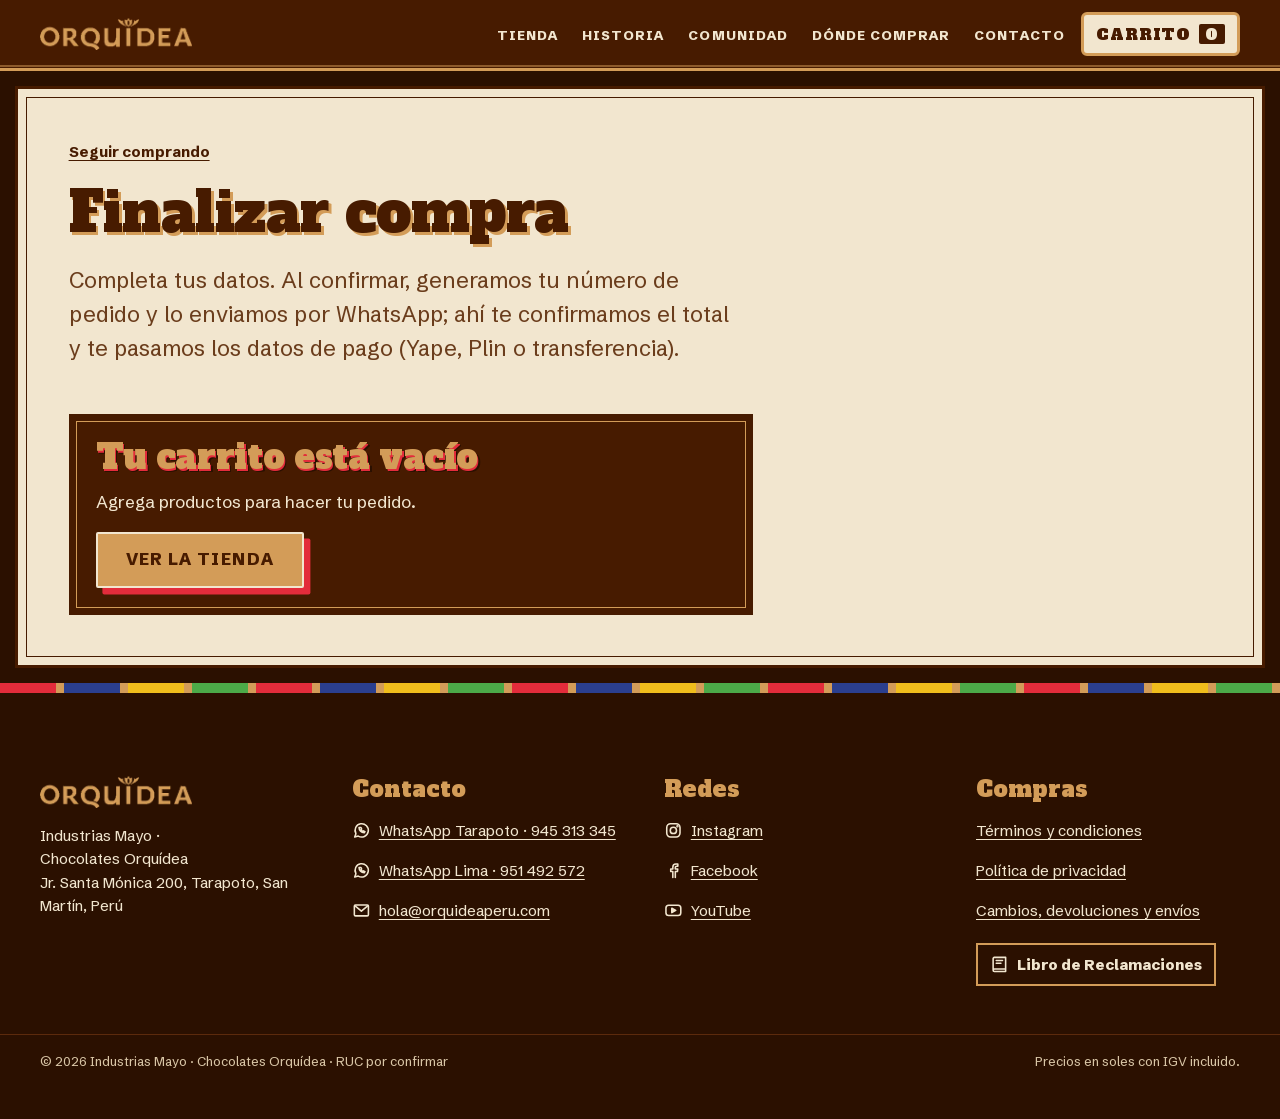
<file: checkout.html>
<!doctype html>
<html lang="es-PE">
<head>
<meta charset="utf-8">
<meta name="viewport" content="width=device-width, initial-scale=1">
<title>Finalizar compra · Chocolate Orquídea</title>
<meta name="description" content="Completa tus datos de entrega y envía tu pedido por WhatsApp.">
<link rel="canonical" href="https://orquideaperu.com/checkout.html">
<meta name="theme-color" content="#471b00">
<meta property="og:type" content="website">
<meta property="og:locale" content="es_PE">
<meta property="og:site_name" content="Chocolate Orquídea">
<meta property="og:title" content="Finalizar compra · Chocolate Orquídea">
<meta property="og:description" content="Completa tus datos de entrega y envía tu pedido por WhatsApp.">
<meta property="og:url" content="https://eduardolc21.github.io/orquidea-web/checkout.html">
<meta property="og:image" content="https://eduardolc21.github.io/orquidea-web/assets/img/og-orquidea.jpg">
<meta name="twitter:card" content="summary_large_image">
<link rel="icon" href="assets/img/favicon-32.png" sizes="32x32" type="image/png">
<link rel="icon" href="assets/brand/logo/orquidea-isotipo.svg" type="image/svg+xml">
<link rel="apple-touch-icon" href="assets/img/apple-touch-icon.png">
<link rel="preload" href="assets/fonts/alfa-slab-one-latin.woff2" as="font" type="font/woff2" crossorigin>
<link rel="preload" href="assets/fonts/schibsted-grotesk-latin-var.woff2" as="font" type="font/woff2" crossorigin>
<link rel="stylesheet" href="css/tokens.css">
<link rel="stylesheet" href="css/base.css">
<link rel="stylesheet" href="css/components.css">
<link rel="stylesheet" href="css/sections.css">
<meta name="robots" content="noindex">
<script type="module" src="js/checkout.js"></script>
<script type="module" src="js/main.js"></script>
</head>
<body>
<a class="orq-skip" href="#contenido">Saltar al contenido</a>
<header class="orq-header">
  <div class="orq-header__inner">
    <a class="orq-header__brand" href="index.html" aria-label="Chocolate Orquídea, inicio"><img class="orq-logo" src="assets/img/logo-orquidea-oro-320.webp" srcset="assets/img/logo-orquidea-oro-320.webp 320w, assets/img/logo-orquidea-oro-640.webp 640w" sizes="9.5rem" width="320" height="67" alt=""></a>
    <nav class="orq-nav" id="orq-nav" data-orq-nav aria-label="Principal">
      <ul class="orq-nav__list" role="list"><li><a class="orq-nav__link" href="index.html#tienda">Tienda</a></li><li><a class="orq-nav__link" href="index.html#historia">Historia</a></li><li><a class="orq-nav__link" href="index.html#comunidad">Comunidad</a></li><li><a class="orq-nav__link" href="index.html#donde-comprar">Dónde comprar</a></li><li><a class="orq-nav__link" href="index.html#contacto">Contacto</a></li></ul>
    </nav>
    <button class="orq-btn orq-btn--ghost orq-btn--icon orq-nav__toggle" type="button" data-orq-nav-toggle aria-expanded="false" aria-controls="orq-nav" aria-label="Menú"><svg class="orq-icon" aria-hidden="true" focusable="false"><use href="assets/icons.svg#i-menu"></use></svg></button>
    <button class="orq-plate" type="button" data-orq-cart-open data-orq-cart-plate aria-label="Carrito vacío" aria-haspopup="dialog">
      <span class="orq-plate__label" aria-hidden="true">Carrito</span><span class="orq-plate__count orq-num" data-orq-cart-count aria-hidden="true">0</span>
    </button>
  </div>
</header>
<main class="orq-main orq-wrap" id="contenido">
  <div class="orq-board orq-board--light orq-page">
    <nav class="orq-crumbs" aria-label="Ruta"><a href="index.html#tienda">Seguir comprando</a></nav>
    <h1 class="orq-letter orq-title">Finalizar compra</h1>
    <p class="orq-lead" style="margin-bottom:var(--orq-space-lg)">Completa tus datos. Al confirmar, generamos tu número de pedido y lo enviamos por WhatsApp; ahí te confirmamos el total y te pasamos los datos de pago (Yape, Plin o transferencia).</p>
    <div class="orq-checkout">
      <form class="orq-form" data-orq-checkout-form novalidate hidden>
        <div class="orq-notice orq-notice--error" data-orq-errors role="alert" tabindex="-1" hidden></div>
        <fieldset class="orq-fieldset">
          <legend class="orq-letter">Tus datos</legend>
          <div class="orq-form__grid">
            <div class="orq-field "><label class="orq-field__label" for="co-name">Nombre y apellido</label><input class="orq-field__input" id="co-name" name="name" autocomplete="name" required aria-describedby="co-name-error"><p class="orq-field__error" id="co-name-error"></p></div>
            <div class="orq-field "><label class="orq-field__label" for="co-phone">Celular</label><input class="orq-field__input" id="co-phone" name="phone" type="tel" inputmode="tel" autocomplete="tel" required placeholder="9XX XXX XXX" aria-describedby="co-phone-error"><p class="orq-field__error" id="co-phone-error"></p></div>
            <div class="orq-field "><label class="orq-field__label" for="co-email">Correo</label><input class="orq-field__input" id="co-email" name="email" type="email" autocomplete="email" required aria-describedby="co-email-error"><p class="orq-field__error" id="co-email-error"></p></div>
          </div>
          <div class="orq-field">
            <span class="orq-field__label" id="co-doc-label">Comprobante</span>
            <div class="orq-segmented" role="radiogroup" aria-labelledby="co-doc-label">
              <label><input type="radio" name="docType" value="boleta" checked><span>Boleta</span></label>
              <label><input type="radio" name="docType" value="factura"><span>Factura</span></label>
            </div>
          </div>
          <div class="orq-form__grid">
            <div class="orq-field "><label class="orq-field__label" for="co-docNumber">DNI</label><input class="orq-field__input" id="co-docNumber" name="docNumber" inputmode="numeric" autocomplete="off" required maxlength="8" aria-describedby="co-docNumber-error"><p class="orq-field__error" id="co-docNumber-error"></p></div>
            <div data-orq-company hidden><div class="orq-field "><label class="orq-field__label" for="co-company">Razón social</label><input class="orq-field__input" id="co-company" name="company" autocomplete="organization" aria-describedby="co-company-error"><p class="orq-field__error" id="co-company-error"></p></div></div>
          </div>
        </fieldset>
        <fieldset class="orq-fieldset">
          <legend class="orq-letter">Entrega</legend>
          <div class="orq-field "><label class="orq-field__label" for="co-address">Dirección</label><input class="orq-field__input" id="co-address" name="address" autocomplete="street-address" required aria-describedby="co-address-error co-address-hint"><p class="orq-field__hint" id="co-address-hint">Calle, número, departamento y una referencia.</p><p class="orq-field__error" id="co-address-error"></p></div>
          <div class="orq-form__grid">
            <div class="orq-field "><label class="orq-field__label" for="co-district">Distrito y ciudad</label><input class="orq-field__input" id="co-district" name="district" autocomplete="address-level2" required placeholder="Ej.: Morales, Tarapoto" aria-describedby="co-district-error"><p class="orq-field__error" id="co-district-error"></p></div>
            <div class="orq-field"><label class="orq-field__label" for="co-zone">Zona de envío</label>
              <select class="orq-field__input" id="co-zone" name="zone" required aria-describedby="co-zone-error"><option value="">Elige tu zona</option></select>
              <p class="orq-field__error" id="co-zone-error"></p></div>
          </div>
          <div class="orq-field" id="co-rate" tabindex="-1">
            <span class="orq-field__label">Forma de envío</span>
            <div class="orq-rates" data-orq-rates><p class="orq-field__hint">Elige primero tu zona.</p></div>
            <p class="orq-field__error" id="co-rate-error"></p>
          </div>
          <p class="orq-drawer__note" style="color:inherit"><svg class="orq-icon" aria-hidden="true" focusable="false"><use href="assets/icons.svg#i-cold"></use></svg><span>El chocolate viaja en empaque térmico para que llegue en buen estado, también a la selva y la costa.</span></p>
          <div class="orq-field "><label class="orq-field__label" for="co-notes">Notas <span class="orq-field__hint">(opcional)</span></label><textarea class="orq-field__input" id="co-notes" name="notes" maxlength="500" aria-describedby="co-notes-error co-notes-hint"></textarea><p class="orq-field__hint" id="co-notes-hint">Horario de entrega, si es un regalo, etc.</p><p class="orq-field__error" id="co-notes-error"></p></div>
        </fieldset>
        <fieldset class="orq-fieldset">
          <legend class="orq-visually-hidden">Condiciones</legend>
          <label class="orq-check"><input type="checkbox" name="terms" id="co-terms" required aria-describedby="co-terms-error"><span>Acepto los <a href="legal/terminos.html" target="_blank">términos y condiciones</a> y la <a href="legal/cambios-y-envios.html" target="_blank">política de cambios y envíos</a>.</span></label>
          <p class="orq-field__error" id="co-terms-error"></p>
          <label class="orq-check"><input type="checkbox" name="privacy" id="co-privacy" required aria-describedby="co-privacy-error"><span>Acepto la <a href="legal/privacidad.html" target="_blank">política de privacidad</a> y el tratamiento de mis datos para gestionar este pedido (Ley N.º 29733).</span></label>
          <p class="orq-field__error" id="co-privacy-error"></p>
          <label class="orq-check"><input type="checkbox" name="promos" id="co-promos"><span>Quiero recibir novedades y promociones de Orquídea (opcional).</span></label>
        </fieldset>
        <button class="orq-btn orq-btn--primary orq-btn--block" type="submit"><svg class="orq-icon" aria-hidden="true" focusable="false"><use href="assets/icons.svg#i-whatsapp"></use></svg> Confirmar y enviar por WhatsApp</button>
        <p class="orq-field__hint">¿Tienes un reclamo? Usa nuestro <a href="legal/libro-reclamaciones.html">Libro de Reclamaciones</a>.</p>
      </form>
      <aside class="orq-checkout__summary" data-orq-summary aria-label="Resumen del pedido"><p>Cargando tu carrito…</p></aside>
    </div>
  </div>
</main>
<footer class="orq-footer" id="contacto">
  <div class="orq-stripe" aria-hidden="true"></div>
  <span id="contactanos" aria-hidden="true"></span>
  <div class="orq-footer__inner">
    <div>
      <img class="orq-logo" src="assets/img/logo-orquidea-oro-320.webp" srcset="assets/img/logo-orquidea-oro-320.webp 320w, assets/img/logo-orquidea-oro-640.webp 640w" sizes="9.5rem" width="320" height="67" alt="Orquídea" loading="lazy">
      <p class="orq-footer__list" style="margin-top:var(--orq-space-sm)">Industrias Mayo · Chocolates Orquídea<br>Jr. Santa Mónica 200, Tarapoto, San Martín, Perú</p>
    </div>
    <div>
      <h2 class="orq-footer__title">Contacto</h2>
      <ul class="orq-footer__list" role="list">
        <li><a href="https://wa.me/51945313345" rel="noopener"><svg class="orq-icon" aria-hidden="true" focusable="false"><use href="assets/icons.svg#i-whatsapp"></use></svg> WhatsApp Tarapoto · 945 313 345</a></li>
        <li><a href="https://wa.me/51951492572" rel="noopener"><svg class="orq-icon" aria-hidden="true" focusable="false"><use href="assets/icons.svg#i-whatsapp"></use></svg> WhatsApp Lima · 951 492 572</a></li>
        <li><a href="mailto:hola@orquideaperu.com"><svg class="orq-icon" aria-hidden="true" focusable="false"><use href="assets/icons.svg#i-mail"></use></svg> hola@orquideaperu.com</a></li>
      </ul>
    </div>
    <div>
      <h2 class="orq-footer__title">Redes</h2>
      <ul class="orq-footer__list" role="list">
        <li><a href="https://www.instagram.com/chocolateorquideaperu/" rel="noopener"><svg class="orq-icon" aria-hidden="true" focusable="false"><use href="assets/icons.svg#i-instagram"></use></svg> Instagram</a></li>
        <li><a href="https://www.facebook.com/chocolatesorquideaperu" rel="noopener"><svg class="orq-icon" aria-hidden="true" focusable="false"><use href="assets/icons.svg#i-facebook"></use></svg> Facebook</a></li>
        <li><a href="https://www.youtube.com/watch?v=lpyuCaFZwA0" rel="noopener"><svg class="orq-icon" aria-hidden="true" focusable="false"><use href="assets/icons.svg#i-youtube"></use></svg> YouTube</a></li>
      </ul>
    </div>
    <div>
      <h2 class="orq-footer__title">Compras</h2>
      <ul class="orq-footer__list" role="list">
        <li><a href="legal/terminos.html">Términos y condiciones</a></li>
        <li><a href="legal/privacidad.html">Política de privacidad</a></li>
        <li><a href="legal/cambios-y-envios.html">Cambios, devoluciones y envíos</a></li>
      </ul>
      <p style="margin-top:var(--orq-space-sm)"><a class="orq-reclamaciones" href="legal/libro-reclamaciones.html"><svg class="orq-icon" aria-hidden="true" focusable="false"><use href="assets/icons.svg#i-book"></use></svg> Libro de Reclamaciones</a></p>
    </div>
  </div>
  <div class="orq-footer__legal">
    <p>© <span data-orq-year>2026</span> Industrias Mayo · Chocolates Orquídea · RUC por confirmar</p>
    <p>Precios en soles con IGV incluido.</p>
  </div>
</footer>
<dialog class="orq-drawer" data-orq-drawer aria-labelledby="orq-drawer-title">
  <div class="orq-drawer__head">
    <h2 class="orq-letter orq-drawer__title" id="orq-drawer-title">Tu carrito</h2>
    <button class="orq-btn orq-btn--ghost orq-btn--icon" type="button" data-orq-cart-close aria-label="Cerrar carrito"><svg class="orq-icon" aria-hidden="true" focusable="false"><use href="assets/icons.svg#i-close"></use></svg></button>
  </div>
  <div class="orq-drawer__body" data-orq-drawer-body></div>
  <div class="orq-drawer__foot" data-orq-drawer-foot hidden></div>
</dialog>
<div class="orq-dock" data-orq-dock inert>
  <button class="orq-dock__summary" type="button" data-orq-cart-open>
    <span class="orq-dock__total orq-num" data-orq-dock-total>S/ 0.00</span>
    <span class="orq-dock__count" data-orq-dock-count>0 productos</span>
  </button>
  <a class="orq-btn orq-btn--primary" href="checkout.html">Finalizar</a>
</div>
<div class="orq-visually-hidden" data-orq-live aria-live="polite" aria-atomic="true"></div>
</body>
</html>
</file>
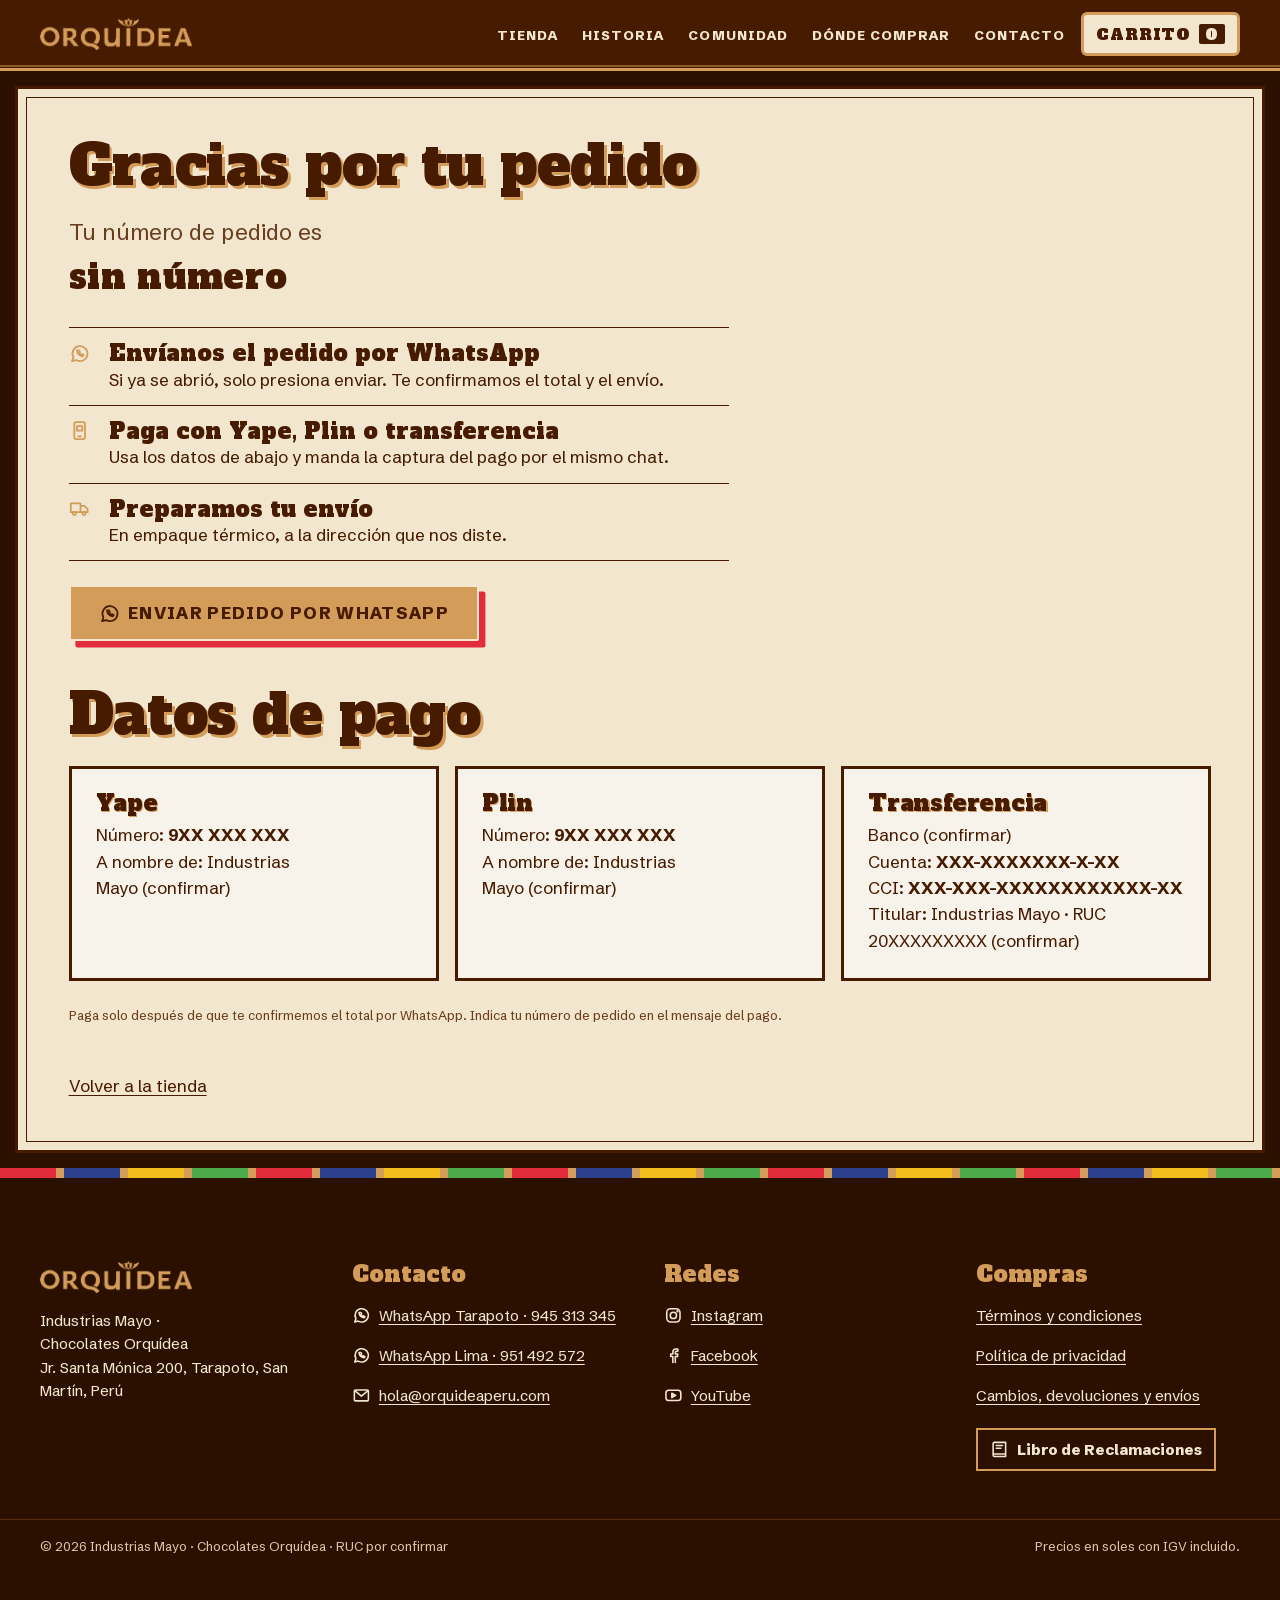
<file: gracias.html>
<!doctype html>
<html lang="es-PE">
<head>
<meta charset="utf-8">
<meta name="viewport" content="width=device-width, initial-scale=1">
<title>Gracias por tu pedido · Chocolate Orquídea</title>
<meta name="description" content="Instrucciones de pago de tu pedido en Chocolate Orquídea.">
<link rel="canonical" href="https://orquideaperu.com/gracias.html">
<meta name="theme-color" content="#471b00">
<meta property="og:type" content="website">
<meta property="og:locale" content="es_PE">
<meta property="og:site_name" content="Chocolate Orquídea">
<meta property="og:title" content="Gracias por tu pedido · Chocolate Orquídea">
<meta property="og:description" content="Instrucciones de pago de tu pedido en Chocolate Orquídea.">
<meta property="og:url" content="https://eduardolc21.github.io/orquidea-web/gracias.html">
<meta property="og:image" content="https://eduardolc21.github.io/orquidea-web/assets/img/og-orquidea.jpg">
<meta name="twitter:card" content="summary_large_image">
<link rel="icon" href="assets/img/favicon-32.png" sizes="32x32" type="image/png">
<link rel="icon" href="assets/brand/logo/orquidea-isotipo.svg" type="image/svg+xml">
<link rel="apple-touch-icon" href="assets/img/apple-touch-icon.png">
<link rel="preload" href="assets/fonts/alfa-slab-one-latin.woff2" as="font" type="font/woff2" crossorigin>
<link rel="preload" href="assets/fonts/schibsted-grotesk-latin-var.woff2" as="font" type="font/woff2" crossorigin>
<link rel="stylesheet" href="css/tokens.css">
<link rel="stylesheet" href="css/base.css">
<link rel="stylesheet" href="css/components.css">
<link rel="stylesheet" href="css/sections.css">
<meta name="robots" content="noindex">
<script type="module" src="js/gracias.js"></script>
<script type="module" src="js/main.js"></script>
</head>
<body>
<a class="orq-skip" href="#contenido">Saltar al contenido</a>
<header class="orq-header">
  <div class="orq-header__inner">
    <a class="orq-header__brand" href="index.html" aria-label="Chocolate Orquídea, inicio"><img class="orq-logo" src="assets/img/logo-orquidea-oro-320.webp" srcset="assets/img/logo-orquidea-oro-320.webp 320w, assets/img/logo-orquidea-oro-640.webp 640w" sizes="9.5rem" width="320" height="67" alt=""></a>
    <nav class="orq-nav" id="orq-nav" data-orq-nav aria-label="Principal">
      <ul class="orq-nav__list" role="list"><li><a class="orq-nav__link" href="index.html#tienda">Tienda</a></li><li><a class="orq-nav__link" href="index.html#historia">Historia</a></li><li><a class="orq-nav__link" href="index.html#comunidad">Comunidad</a></li><li><a class="orq-nav__link" href="index.html#donde-comprar">Dónde comprar</a></li><li><a class="orq-nav__link" href="index.html#contacto">Contacto</a></li></ul>
    </nav>
    <button class="orq-btn orq-btn--ghost orq-btn--icon orq-nav__toggle" type="button" data-orq-nav-toggle aria-expanded="false" aria-controls="orq-nav" aria-label="Menú"><svg class="orq-icon" aria-hidden="true" focusable="false"><use href="assets/icons.svg#i-menu"></use></svg></button>
    <button class="orq-plate" type="button" data-orq-cart-open data-orq-cart-plate aria-label="Carrito vacío" aria-haspopup="dialog">
      <span class="orq-plate__label" aria-hidden="true">Carrito</span><span class="orq-plate__count orq-num" data-orq-cart-count aria-hidden="true">0</span>
    </button>
  </div>
</header>
<main class="orq-main orq-wrap" id="contenido">
  <div class="orq-board orq-board--light orq-page" data-orq-thanks>
    <h1 class="orq-letter orq-title">Gracias por tu pedido</h1>
    <p class="orq-lead">Tu número de pedido es</p>
    <p class="orq-order-id orq-num" data-orq-order-id></p>
    <p class="orq-field__hint" data-orq-order-total></p>
    <div class="orq-notice" data-orq-wa-blocked hidden style="margin-top:var(--orq-space-md)"><p>Tu navegador no abrió WhatsApp automáticamente. Usa el botón para enviarnos el pedido.</p></div>
    <ol class="orq-steps" role="list" style="max-width:var(--orq-measure);border-color:var(--orq-cacao)">
      <li style="border-color:var(--orq-cacao)"><svg class="orq-icon" aria-hidden="true" focusable="false"><use href="assets/icons.svg#i-whatsapp"></use></svg><p><strong style="color:var(--orq-cacao)">Envíanos el pedido por WhatsApp</strong>Si ya se abrió, solo presiona enviar. Te confirmamos el total y el envío.</p></li>
      <li style="border-color:var(--orq-cacao)"><svg class="orq-icon" aria-hidden="true" focusable="false"><use href="assets/icons.svg#i-wallet"></use></svg><p><strong style="color:var(--orq-cacao)">Paga con Yape, Plin o transferencia</strong>Usa los datos de abajo y manda la captura del pago por el mismo chat.</p></li>
      <li style="border-color:var(--orq-cacao)"><svg class="orq-icon" aria-hidden="true" focusable="false"><use href="assets/icons.svg#i-truck"></use></svg><p><strong style="color:var(--orq-cacao)">Preparamos tu envío</strong>En empaque térmico, a la dirección que nos diste.</p></li>
    </ol>
    <p style="margin-block:var(--orq-space-md)"><a class="orq-btn orq-btn--primary" data-orq-wa href="#" target="_blank" rel="noopener"><svg class="orq-icon" aria-hidden="true" focusable="false"><use href="assets/icons.svg#i-whatsapp"></use></svg> Enviar pedido por WhatsApp</a></p>
    <h2 class="orq-letter orq-title" style="margin-top:var(--orq-space-lg)">Datos de pago</h2>
    <div class="orq-pay" data-orq-pay></div>
    <p class="orq-field__hint">Paga solo después de que te confirmemos el total por WhatsApp. Indica tu número de pedido en el mensaje del pago.</p>
    <p style="margin-top:var(--orq-space-lg)"><a href="index.html#tienda">Volver a la tienda</a></p>
  </div>
</main>
<footer class="orq-footer" id="contacto">
  <div class="orq-stripe" aria-hidden="true"></div>
  <span id="contactanos" aria-hidden="true"></span>
  <div class="orq-footer__inner">
    <div>
      <img class="orq-logo" src="assets/img/logo-orquidea-oro-320.webp" srcset="assets/img/logo-orquidea-oro-320.webp 320w, assets/img/logo-orquidea-oro-640.webp 640w" sizes="9.5rem" width="320" height="67" alt="Orquídea" loading="lazy">
      <p class="orq-footer__list" style="margin-top:var(--orq-space-sm)">Industrias Mayo · Chocolates Orquídea<br>Jr. Santa Mónica 200, Tarapoto, San Martín, Perú</p>
    </div>
    <div>
      <h2 class="orq-footer__title">Contacto</h2>
      <ul class="orq-footer__list" role="list">
        <li><a href="https://wa.me/51945313345" rel="noopener"><svg class="orq-icon" aria-hidden="true" focusable="false"><use href="assets/icons.svg#i-whatsapp"></use></svg> WhatsApp Tarapoto · 945 313 345</a></li>
        <li><a href="https://wa.me/51951492572" rel="noopener"><svg class="orq-icon" aria-hidden="true" focusable="false"><use href="assets/icons.svg#i-whatsapp"></use></svg> WhatsApp Lima · 951 492 572</a></li>
        <li><a href="mailto:hola@orquideaperu.com"><svg class="orq-icon" aria-hidden="true" focusable="false"><use href="assets/icons.svg#i-mail"></use></svg> hola@orquideaperu.com</a></li>
      </ul>
    </div>
    <div>
      <h2 class="orq-footer__title">Redes</h2>
      <ul class="orq-footer__list" role="list">
        <li><a href="https://www.instagram.com/chocolateorquideaperu/" rel="noopener"><svg class="orq-icon" aria-hidden="true" focusable="false"><use href="assets/icons.svg#i-instagram"></use></svg> Instagram</a></li>
        <li><a href="https://www.facebook.com/chocolatesorquideaperu" rel="noopener"><svg class="orq-icon" aria-hidden="true" focusable="false"><use href="assets/icons.svg#i-facebook"></use></svg> Facebook</a></li>
        <li><a href="https://www.youtube.com/watch?v=lpyuCaFZwA0" rel="noopener"><svg class="orq-icon" aria-hidden="true" focusable="false"><use href="assets/icons.svg#i-youtube"></use></svg> YouTube</a></li>
      </ul>
    </div>
    <div>
      <h2 class="orq-footer__title">Compras</h2>
      <ul class="orq-footer__list" role="list">
        <li><a href="legal/terminos.html">Términos y condiciones</a></li>
        <li><a href="legal/privacidad.html">Política de privacidad</a></li>
        <li><a href="legal/cambios-y-envios.html">Cambios, devoluciones y envíos</a></li>
      </ul>
      <p style="margin-top:var(--orq-space-sm)"><a class="orq-reclamaciones" href="legal/libro-reclamaciones.html"><svg class="orq-icon" aria-hidden="true" focusable="false"><use href="assets/icons.svg#i-book"></use></svg> Libro de Reclamaciones</a></p>
    </div>
  </div>
  <div class="orq-footer__legal">
    <p>© <span data-orq-year>2026</span> Industrias Mayo · Chocolates Orquídea · RUC por confirmar</p>
    <p>Precios en soles con IGV incluido.</p>
  </div>
</footer>
<dialog class="orq-drawer" data-orq-drawer aria-labelledby="orq-drawer-title">
  <div class="orq-drawer__head">
    <h2 class="orq-letter orq-drawer__title" id="orq-drawer-title">Tu carrito</h2>
    <button class="orq-btn orq-btn--ghost orq-btn--icon" type="button" data-orq-cart-close aria-label="Cerrar carrito"><svg class="orq-icon" aria-hidden="true" focusable="false"><use href="assets/icons.svg#i-close"></use></svg></button>
  </div>
  <div class="orq-drawer__body" data-orq-drawer-body></div>
  <div class="orq-drawer__foot" data-orq-drawer-foot hidden></div>
</dialog>
<div class="orq-dock" data-orq-dock inert>
  <button class="orq-dock__summary" type="button" data-orq-cart-open>
    <span class="orq-dock__total orq-num" data-orq-dock-total>S/ 0.00</span>
    <span class="orq-dock__count" data-orq-dock-count>0 productos</span>
  </button>
  <a class="orq-btn orq-btn--primary" href="checkout.html">Finalizar</a>
</div>
<div class="orq-visually-hidden" data-orq-live aria-live="polite" aria-atomic="true"></div>
</body>
</html>
</file>
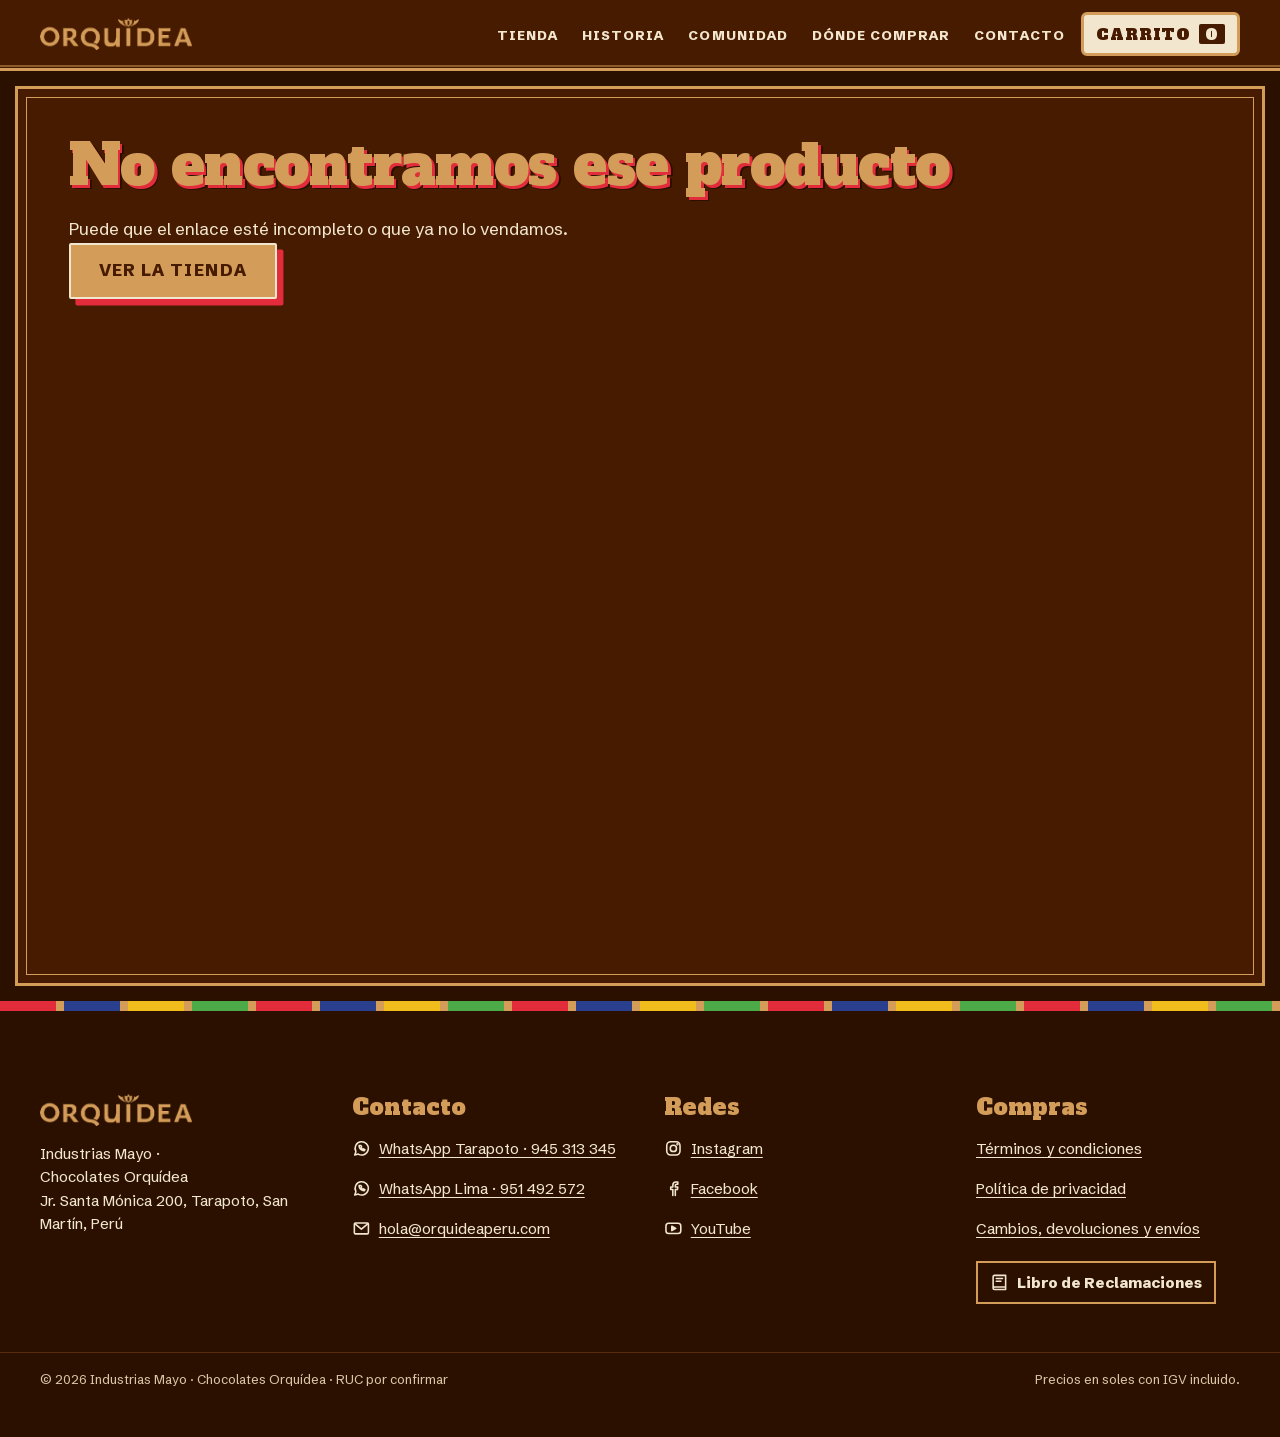
<file: producto.html>
<!doctype html>
<html lang="es-PE">
<head>
<meta charset="utf-8">
<meta name="viewport" content="width=device-width, initial-scale=1">
<meta name="robots" content="noindex, nofollow">
<title>Producto · Chocolate Orquídea</title>
<meta name="description" content="Chocolate peruano hecho a mano en Tarapoto con cacao de San Martín.">
<link rel="canonical" href="https://orquideaperu.com/producto.html">
<meta name="theme-color" content="#471b00">
<meta property="og:type" content="website">
<meta property="og:locale" content="es_PE">
<meta property="og:site_name" content="Chocolate Orquídea">
<meta property="og:title" content="Producto · Chocolate Orquídea">
<meta property="og:description" content="Chocolate peruano hecho a mano en Tarapoto con cacao de San Martín.">
<meta property="og:url" content="https://eduardolc21.github.io/orquidea-web/producto.html">
<meta property="og:image" content="https://eduardolc21.github.io/orquidea-web/assets/img/og-orquidea.jpg">
<meta name="twitter:card" content="summary_large_image">
<link rel="icon" href="assets/img/favicon-32.png" sizes="32x32" type="image/png">
<link rel="icon" href="assets/brand/logo/orquidea-isotipo.svg" type="image/svg+xml">
<link rel="apple-touch-icon" href="assets/img/apple-touch-icon.png">
<link rel="preload" href="assets/fonts/alfa-slab-one-latin.woff2" as="font" type="font/woff2" crossorigin>
<link rel="preload" href="assets/fonts/schibsted-grotesk-latin-var.woff2" as="font" type="font/woff2" crossorigin>
<link rel="stylesheet" href="css/tokens.css">
<link rel="stylesheet" href="css/base.css">
<link rel="stylesheet" href="css/components.css">
<link rel="stylesheet" href="css/sections.css">
<link rel="preload" href="data/products.json" as="fetch" crossorigin>
<script type="application/ld+json" id="orq-product-ld">{}</script>
<script type="module" src="js/product.js"></script>
<script type="module" src="js/main.js"></script>
</head>
<body>
<a class="orq-skip" href="#contenido">Saltar al contenido</a>
<header class="orq-header">
  <div class="orq-header__inner">
    <a class="orq-header__brand" href="index.html" aria-label="Chocolate Orquídea, inicio"><img class="orq-logo" src="assets/img/logo-orquidea-oro-320.webp" srcset="assets/img/logo-orquidea-oro-320.webp 320w, assets/img/logo-orquidea-oro-640.webp 640w" sizes="9.5rem" width="320" height="67" alt=""></a>
    <nav class="orq-nav" id="orq-nav" data-orq-nav aria-label="Principal">
      <ul class="orq-nav__list" role="list"><li><a class="orq-nav__link" href="index.html#tienda">Tienda</a></li><li><a class="orq-nav__link" href="index.html#historia">Historia</a></li><li><a class="orq-nav__link" href="index.html#comunidad">Comunidad</a></li><li><a class="orq-nav__link" href="index.html#donde-comprar">Dónde comprar</a></li><li><a class="orq-nav__link" href="index.html#contacto">Contacto</a></li></ul>
    </nav>
    <button class="orq-btn orq-btn--ghost orq-btn--icon orq-nav__toggle" type="button" data-orq-nav-toggle aria-expanded="false" aria-controls="orq-nav" aria-label="Menú"><svg class="orq-icon" aria-hidden="true" focusable="false"><use href="assets/icons.svg#i-menu"></use></svg></button>
    <button class="orq-plate" type="button" data-orq-cart-open data-orq-cart-plate aria-label="Carrito vacío" aria-haspopup="dialog">
      <span class="orq-plate__label" aria-hidden="true">Carrito</span><span class="orq-plate__count orq-num" data-orq-cart-count aria-hidden="true">0</span>
    </button>
  </div>
</header>
<main class="orq-main orq-wrap" id="contenido">
  <div class="orq-board orq-page" data-orq-product-page><p>Cargando producto…</p></div>
  <noscript><p class="orq-notice">Para ver la ficha necesitas JavaScript. Pide por WhatsApp al 945 313 345.</p></noscript>
</main>
<footer class="orq-footer" id="contacto">
  <div class="orq-stripe" aria-hidden="true"></div>
  <span id="contactanos" aria-hidden="true"></span>
  <div class="orq-footer__inner">
    <div>
      <img class="orq-logo" src="assets/img/logo-orquidea-oro-320.webp" srcset="assets/img/logo-orquidea-oro-320.webp 320w, assets/img/logo-orquidea-oro-640.webp 640w" sizes="9.5rem" width="320" height="67" alt="Orquídea" loading="lazy">
      <p class="orq-footer__list" style="margin-top:var(--orq-space-sm)">Industrias Mayo · Chocolates Orquídea<br>Jr. Santa Mónica 200, Tarapoto, San Martín, Perú</p>
    </div>
    <div>
      <h2 class="orq-footer__title">Contacto</h2>
      <ul class="orq-footer__list" role="list">
        <li><a href="https://wa.me/51945313345" rel="noopener"><svg class="orq-icon" aria-hidden="true" focusable="false"><use href="assets/icons.svg#i-whatsapp"></use></svg> WhatsApp Tarapoto · 945 313 345</a></li>
        <li><a href="https://wa.me/51951492572" rel="noopener"><svg class="orq-icon" aria-hidden="true" focusable="false"><use href="assets/icons.svg#i-whatsapp"></use></svg> WhatsApp Lima · 951 492 572</a></li>
        <li><a href="mailto:hola@orquideaperu.com"><svg class="orq-icon" aria-hidden="true" focusable="false"><use href="assets/icons.svg#i-mail"></use></svg> hola@orquideaperu.com</a></li>
      </ul>
    </div>
    <div>
      <h2 class="orq-footer__title">Redes</h2>
      <ul class="orq-footer__list" role="list">
        <li><a href="https://www.instagram.com/chocolateorquideaperu/" rel="noopener"><svg class="orq-icon" aria-hidden="true" focusable="false"><use href="assets/icons.svg#i-instagram"></use></svg> Instagram</a></li>
        <li><a href="https://www.facebook.com/chocolatesorquideaperu" rel="noopener"><svg class="orq-icon" aria-hidden="true" focusable="false"><use href="assets/icons.svg#i-facebook"></use></svg> Facebook</a></li>
        <li><a href="https://www.youtube.com/watch?v=lpyuCaFZwA0" rel="noopener"><svg class="orq-icon" aria-hidden="true" focusable="false"><use href="assets/icons.svg#i-youtube"></use></svg> YouTube</a></li>
      </ul>
    </div>
    <div>
      <h2 class="orq-footer__title">Compras</h2>
      <ul class="orq-footer__list" role="list">
        <li><a href="legal/terminos.html">Términos y condiciones</a></li>
        <li><a href="legal/privacidad.html">Política de privacidad</a></li>
        <li><a href="legal/cambios-y-envios.html">Cambios, devoluciones y envíos</a></li>
      </ul>
      <p style="margin-top:var(--orq-space-sm)"><a class="orq-reclamaciones" href="legal/libro-reclamaciones.html"><svg class="orq-icon" aria-hidden="true" focusable="false"><use href="assets/icons.svg#i-book"></use></svg> Libro de Reclamaciones</a></p>
    </div>
  </div>
  <div class="orq-footer__legal">
    <p>© <span data-orq-year>2026</span> Industrias Mayo · Chocolates Orquídea · RUC por confirmar</p>
    <p>Precios en soles con IGV incluido.</p>
  </div>
</footer>
<dialog class="orq-drawer" data-orq-drawer aria-labelledby="orq-drawer-title">
  <div class="orq-drawer__head">
    <h2 class="orq-letter orq-drawer__title" id="orq-drawer-title">Tu carrito</h2>
    <button class="orq-btn orq-btn--ghost orq-btn--icon" type="button" data-orq-cart-close aria-label="Cerrar carrito"><svg class="orq-icon" aria-hidden="true" focusable="false"><use href="assets/icons.svg#i-close"></use></svg></button>
  </div>
  <div class="orq-drawer__body" data-orq-drawer-body></div>
  <div class="orq-drawer__foot" data-orq-drawer-foot hidden></div>
</dialog>
<div class="orq-dock" data-orq-dock inert>
  <button class="orq-dock__summary" type="button" data-orq-cart-open>
    <span class="orq-dock__total orq-num" data-orq-dock-total>S/ 0.00</span>
    <span class="orq-dock__count" data-orq-dock-count>0 productos</span>
  </button>
  <a class="orq-btn orq-btn--primary" href="checkout.html">Finalizar</a>
</div>
<div class="orq-visually-hidden" data-orq-live aria-live="polite" aria-atomic="true"></div>
</body>
</html>
</file>
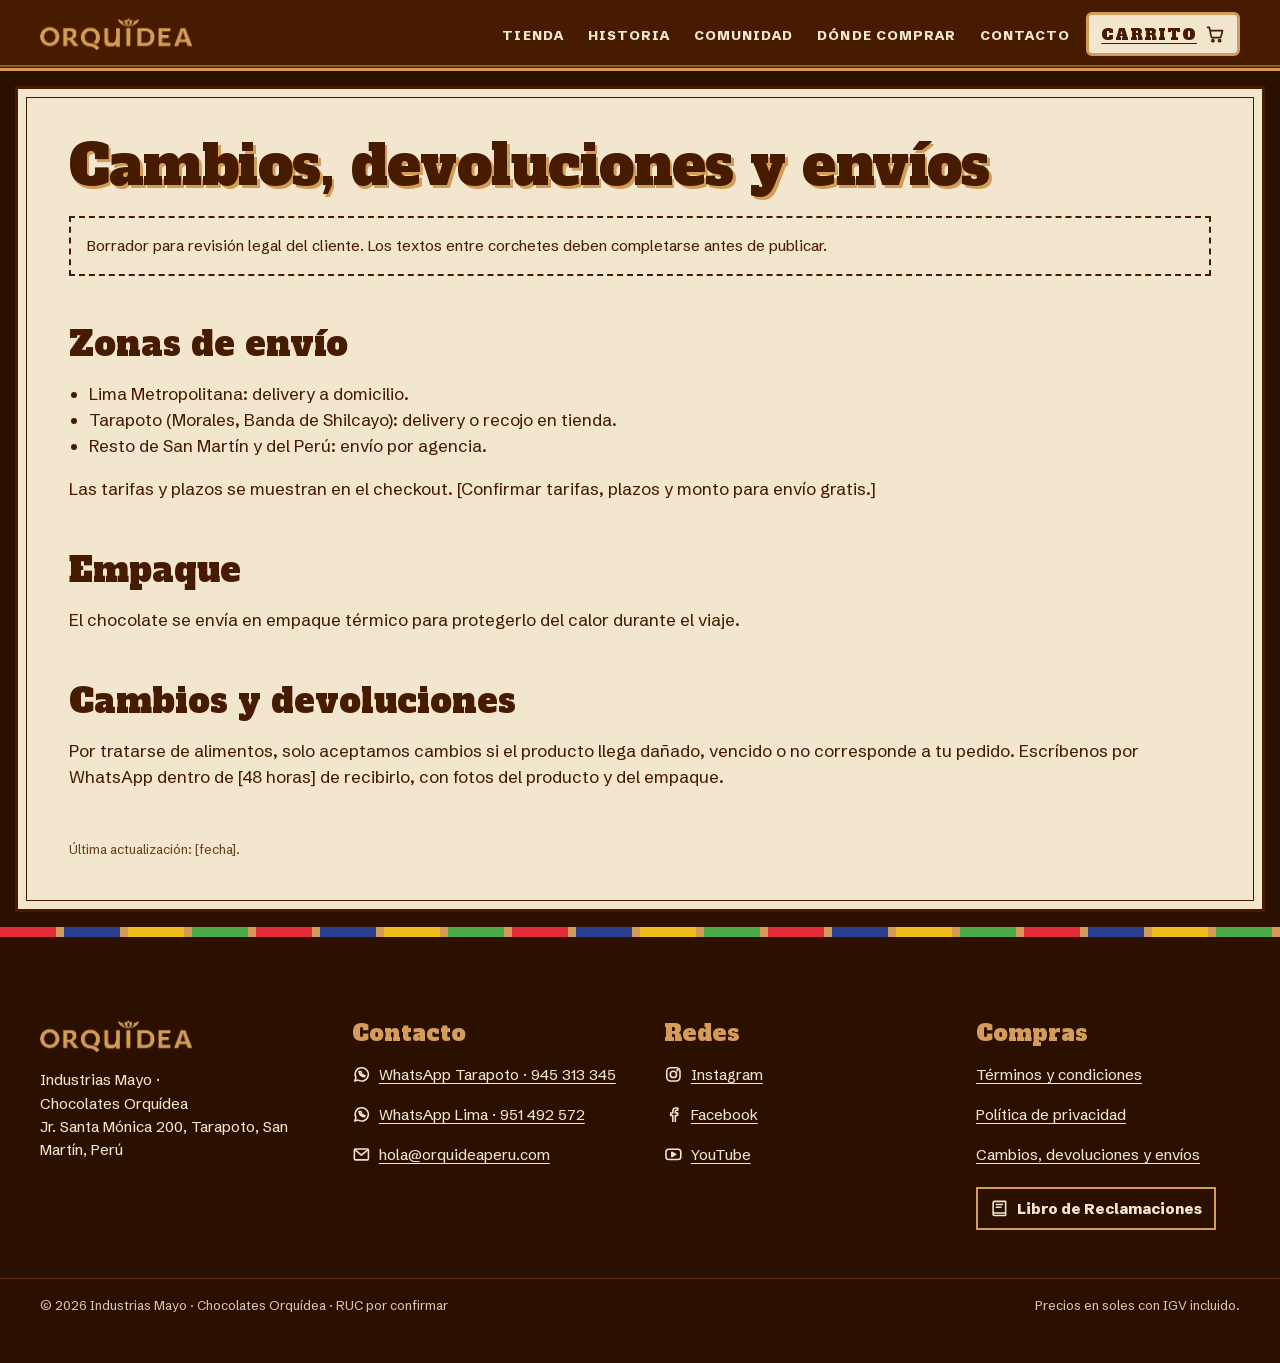
<file: legal/cambios-y-envios.html>
<!doctype html>
<html lang="es-PE">
<head>
<meta charset="utf-8">
<meta name="viewport" content="width=device-width, initial-scale=1">
<meta name="robots" content="noindex, nofollow">
<title>Cambios, devoluciones y envíos · Chocolate Orquídea</title>
<meta name="description" content="Zonas, plazos y condiciones de envío y cambios de Chocolate Orquídea.">
<link rel="canonical" href="https://orquideaperu.com/legal/cambios-y-envios.html">
<meta name="theme-color" content="#471b00">
<meta property="og:type" content="website">
<meta property="og:locale" content="es_PE">
<meta property="og:site_name" content="Chocolate Orquídea">
<meta property="og:title" content="Cambios, devoluciones y envíos · Chocolate Orquídea">
<meta property="og:description" content="Zonas, plazos y condiciones de envío y cambios de Chocolate Orquídea.">
<meta property="og:url" content="https://eduardolc21.github.io/orquidea-web/legal/cambios-y-envios.html">
<meta property="og:image" content="https://eduardolc21.github.io/orquidea-web/assets/img/og-orquidea.jpg">
<meta name="twitter:card" content="summary_large_image">
<link rel="icon" href="../assets/img/favicon-32.png" sizes="32x32" type="image/png">
<link rel="icon" href="../assets/brand/logo/orquidea-isotipo.svg" type="image/svg+xml">
<link rel="apple-touch-icon" href="../assets/img/apple-touch-icon.png">
<link rel="preload" href="../assets/fonts/alfa-slab-one-latin.woff2" as="font" type="font/woff2" crossorigin>
<link rel="preload" href="../assets/fonts/schibsted-grotesk-latin-var.woff2" as="font" type="font/woff2" crossorigin>
<link rel="stylesheet" href="../css/tokens.css">
<link rel="stylesheet" href="../css/base.css">
<link rel="stylesheet" href="../css/components.css">
<link rel="stylesheet" href="../css/sections.css">
<script type="module" src="../js/nav.js"></script>
</head>
<body>
<a class="orq-skip" href="#contenido">Saltar al contenido</a>
<header class="orq-header">
  <div class="orq-header__inner">
    <a class="orq-header__brand" href="../index.html" aria-label="Chocolate Orquídea, inicio"><img class="orq-logo" src="../assets/img/logo-orquidea-oro-320.webp" srcset="../assets/img/logo-orquidea-oro-320.webp 320w, ../assets/img/logo-orquidea-oro-640.webp 640w" sizes="9.5rem" width="320" height="67" alt=""></a>
    <nav class="orq-nav" id="orq-nav" data-orq-nav aria-label="Principal">
      <ul class="orq-nav__list" role="list"><li><a class="orq-nav__link" href="../index.html#tienda">Tienda</a></li><li><a class="orq-nav__link" href="../index.html#historia">Historia</a></li><li><a class="orq-nav__link" href="../index.html#comunidad">Comunidad</a></li><li><a class="orq-nav__link" href="../index.html#donde-comprar">Dónde comprar</a></li><li><a class="orq-nav__link" href="../index.html#contacto">Contacto</a></li></ul>
    </nav>
    <button class="orq-btn orq-btn--ghost orq-btn--icon orq-nav__toggle" type="button" data-orq-nav-toggle aria-expanded="false" aria-controls="orq-nav" aria-label="Menú"><svg class="orq-icon" aria-hidden="true" focusable="false"><use href="../assets/icons.svg#i-menu"></use></svg></button>
    <a class="orq-plate" href="../checkout.html"><span class="orq-plate__label">Carrito</span><svg class="orq-icon" aria-hidden="true" focusable="false"><use href="../assets/icons.svg#i-cart"></use></svg></a>
  </div>
</header>
<main class="orq-main orq-wrap" id="contenido">
  <article class="orq-board orq-board--light orq-page orq-legal orq-prose" style="max-width:none"><h1 class="orq-letter orq-title">Cambios, devoluciones y envíos</h1><p class="orq-notice" style="margin-bottom:var(--orq-space-md)">Borrador para revisión legal del cliente. Los textos entre corchetes deben completarse antes de publicar.</p>
<h2>Zonas de envío</h2><ul><li>Lima Metropolitana: delivery a domicilio.</li><li>Tarapoto (Morales, Banda de Shilcayo): delivery o recojo en tienda.</li><li>Resto de San Martín y del Perú: envío por agencia.</li></ul>
<p>Las tarifas y plazos se muestran en el checkout. [Confirmar tarifas, plazos y monto para envío gratis.]</p>
<h2>Empaque</h2><p>El chocolate se envía en empaque térmico para protegerlo del calor durante el viaje.</p>
<h2>Cambios y devoluciones</h2><p>Por tratarse de alimentos, solo aceptamos cambios si el producto llega dañado, vencido o no corresponde a tu pedido. Escríbenos por WhatsApp dentro de [48 horas] de recibirlo, con fotos del producto y del empaque.</p>
<p style="margin-top:var(--orq-space-lg)" class="orq-field__hint">Última actualización: [fecha].</p></article>
</main>
<footer class="orq-footer" id="contacto">
  <div class="orq-stripe" aria-hidden="true"></div>
  <span id="contactanos" aria-hidden="true"></span>
  <div class="orq-footer__inner">
    <div>
      <img class="orq-logo" src="../assets/img/logo-orquidea-oro-320.webp" srcset="../assets/img/logo-orquidea-oro-320.webp 320w, ../assets/img/logo-orquidea-oro-640.webp 640w" sizes="9.5rem" width="320" height="67" alt="Orquídea" loading="lazy">
      <p class="orq-footer__list" style="margin-top:var(--orq-space-sm)">Industrias Mayo · Chocolates Orquídea<br>Jr. Santa Mónica 200, Tarapoto, San Martín, Perú</p>
    </div>
    <div>
      <h2 class="orq-footer__title">Contacto</h2>
      <ul class="orq-footer__list" role="list">
        <li><a href="https://wa.me/51945313345" rel="noopener"><svg class="orq-icon" aria-hidden="true" focusable="false"><use href="../assets/icons.svg#i-whatsapp"></use></svg> WhatsApp Tarapoto · 945 313 345</a></li>
        <li><a href="https://wa.me/51951492572" rel="noopener"><svg class="orq-icon" aria-hidden="true" focusable="false"><use href="../assets/icons.svg#i-whatsapp"></use></svg> WhatsApp Lima · 951 492 572</a></li>
        <li><a href="mailto:hola@orquideaperu.com"><svg class="orq-icon" aria-hidden="true" focusable="false"><use href="../assets/icons.svg#i-mail"></use></svg> hola@orquideaperu.com</a></li>
      </ul>
    </div>
    <div>
      <h2 class="orq-footer__title">Redes</h2>
      <ul class="orq-footer__list" role="list">
        <li><a href="https://www.instagram.com/chocolateorquideaperu/" rel="noopener"><svg class="orq-icon" aria-hidden="true" focusable="false"><use href="../assets/icons.svg#i-instagram"></use></svg> Instagram</a></li>
        <li><a href="https://www.facebook.com/chocolatesorquideaperu" rel="noopener"><svg class="orq-icon" aria-hidden="true" focusable="false"><use href="../assets/icons.svg#i-facebook"></use></svg> Facebook</a></li>
        <li><a href="https://www.youtube.com/watch?v=lpyuCaFZwA0" rel="noopener"><svg class="orq-icon" aria-hidden="true" focusable="false"><use href="../assets/icons.svg#i-youtube"></use></svg> YouTube</a></li>
      </ul>
    </div>
    <div>
      <h2 class="orq-footer__title">Compras</h2>
      <ul class="orq-footer__list" role="list">
        <li><a href="../legal/terminos.html">Términos y condiciones</a></li>
        <li><a href="../legal/privacidad.html">Política de privacidad</a></li>
        <li><a href="../legal/cambios-y-envios.html">Cambios, devoluciones y envíos</a></li>
      </ul>
      <p style="margin-top:var(--orq-space-sm)"><a class="orq-reclamaciones" href="../legal/libro-reclamaciones.html"><svg class="orq-icon" aria-hidden="true" focusable="false"><use href="../assets/icons.svg#i-book"></use></svg> Libro de Reclamaciones</a></p>
    </div>
  </div>
  <div class="orq-footer__legal">
    <p>© <span data-orq-year>2026</span> Industrias Mayo · Chocolates Orquídea · RUC por confirmar</p>
    <p>Precios en soles con IGV incluido.</p>
  </div>
</footer>

</body>
</html>
</file>
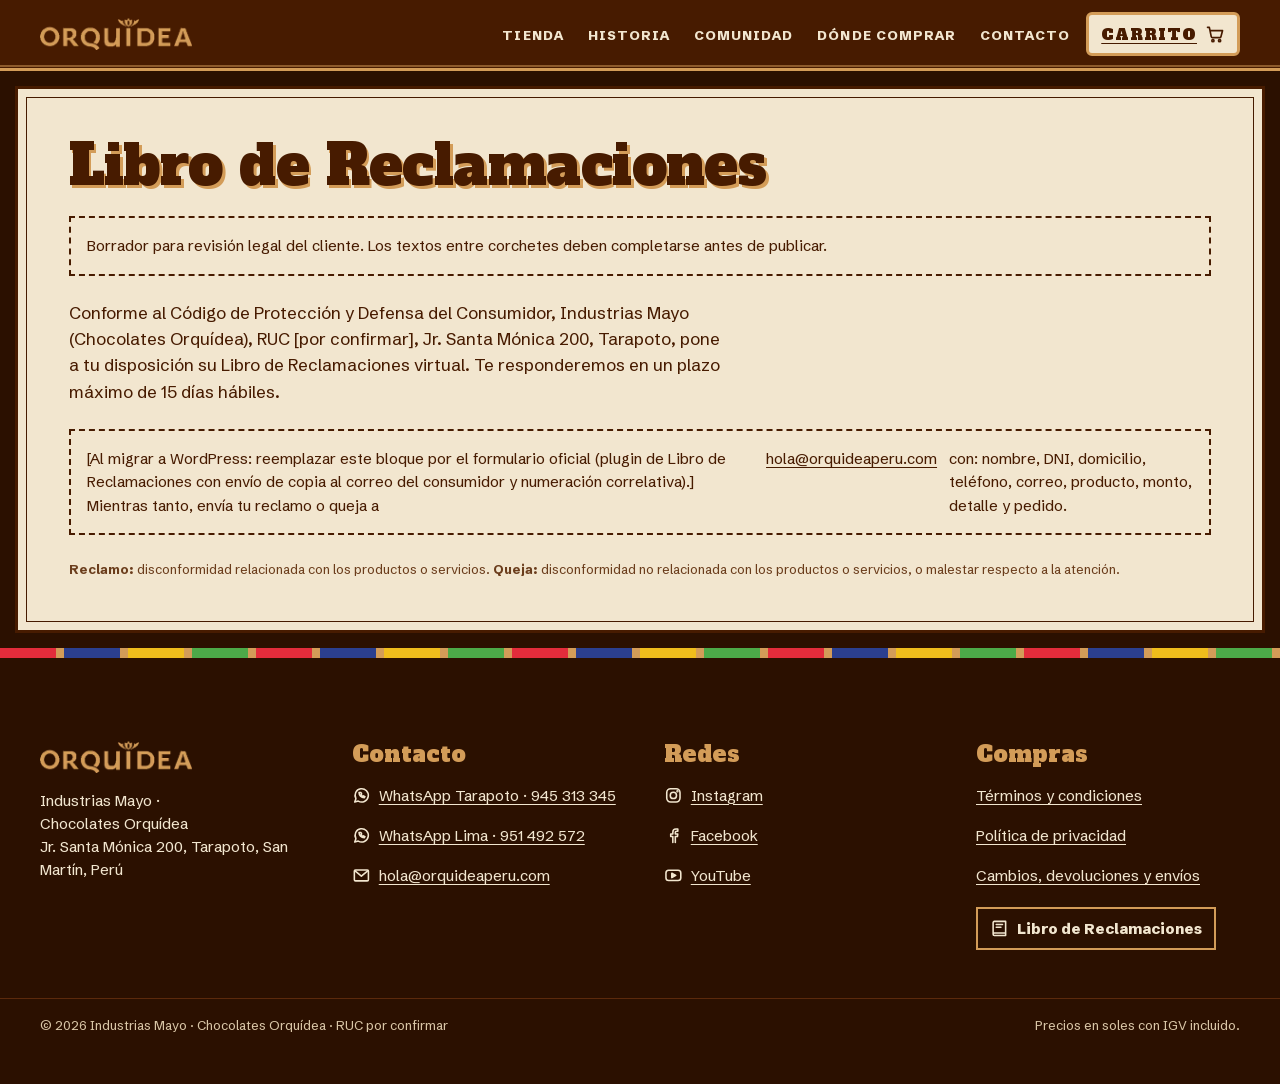
<file: legal/libro-reclamaciones.html>
<!doctype html>
<html lang="es-PE">
<head>
<meta charset="utf-8">
<meta name="viewport" content="width=device-width, initial-scale=1">
<meta name="robots" content="noindex, nofollow">
<title>Libro de Reclamaciones · Chocolate Orquídea</title>
<meta name="description" content="Libro de Reclamaciones virtual de Chocolate Orquídea.">
<link rel="canonical" href="https://orquideaperu.com/legal/libro-reclamaciones.html">
<meta name="theme-color" content="#471b00">
<meta property="og:type" content="website">
<meta property="og:locale" content="es_PE">
<meta property="og:site_name" content="Chocolate Orquídea">
<meta property="og:title" content="Libro de Reclamaciones · Chocolate Orquídea">
<meta property="og:description" content="Libro de Reclamaciones virtual de Chocolate Orquídea.">
<meta property="og:url" content="https://eduardolc21.github.io/orquidea-web/legal/libro-reclamaciones.html">
<meta property="og:image" content="https://eduardolc21.github.io/orquidea-web/assets/img/og-orquidea.jpg">
<meta name="twitter:card" content="summary_large_image">
<link rel="icon" href="../assets/img/favicon-32.png" sizes="32x32" type="image/png">
<link rel="icon" href="../assets/brand/logo/orquidea-isotipo.svg" type="image/svg+xml">
<link rel="apple-touch-icon" href="../assets/img/apple-touch-icon.png">
<link rel="preload" href="../assets/fonts/alfa-slab-one-latin.woff2" as="font" type="font/woff2" crossorigin>
<link rel="preload" href="../assets/fonts/schibsted-grotesk-latin-var.woff2" as="font" type="font/woff2" crossorigin>
<link rel="stylesheet" href="../css/tokens.css">
<link rel="stylesheet" href="../css/base.css">
<link rel="stylesheet" href="../css/components.css">
<link rel="stylesheet" href="../css/sections.css">
<script type="module" src="../js/nav.js"></script>
</head>
<body>
<a class="orq-skip" href="#contenido">Saltar al contenido</a>
<header class="orq-header">
  <div class="orq-header__inner">
    <a class="orq-header__brand" href="../index.html" aria-label="Chocolate Orquídea, inicio"><img class="orq-logo" src="../assets/img/logo-orquidea-oro-320.webp" srcset="../assets/img/logo-orquidea-oro-320.webp 320w, ../assets/img/logo-orquidea-oro-640.webp 640w" sizes="9.5rem" width="320" height="67" alt=""></a>
    <nav class="orq-nav" id="orq-nav" data-orq-nav aria-label="Principal">
      <ul class="orq-nav__list" role="list"><li><a class="orq-nav__link" href="../index.html#tienda">Tienda</a></li><li><a class="orq-nav__link" href="../index.html#historia">Historia</a></li><li><a class="orq-nav__link" href="../index.html#comunidad">Comunidad</a></li><li><a class="orq-nav__link" href="../index.html#donde-comprar">Dónde comprar</a></li><li><a class="orq-nav__link" href="../index.html#contacto">Contacto</a></li></ul>
    </nav>
    <button class="orq-btn orq-btn--ghost orq-btn--icon orq-nav__toggle" type="button" data-orq-nav-toggle aria-expanded="false" aria-controls="orq-nav" aria-label="Menú"><svg class="orq-icon" aria-hidden="true" focusable="false"><use href="../assets/icons.svg#i-menu"></use></svg></button>
    <a class="orq-plate" href="../checkout.html"><span class="orq-plate__label">Carrito</span><svg class="orq-icon" aria-hidden="true" focusable="false"><use href="../assets/icons.svg#i-cart"></use></svg></a>
  </div>
</header>
<main class="orq-main orq-wrap" id="contenido">
  <article class="orq-board orq-board--light orq-page orq-legal">
    <h1 class="orq-letter orq-title">Libro de Reclamaciones</h1>
    <p class="orq-notice" style="margin-bottom:var(--orq-space-md)">Borrador para revisión legal del cliente. Los textos entre corchetes deben completarse antes de publicar.</p>
    <p class="orq-prose">Conforme al Código de Protección y Defensa del Consumidor, Industrias Mayo (Chocolates Orquídea), RUC [por confirmar], Jr. Santa Mónica 200, Tarapoto, pone a tu disposición su Libro de Reclamaciones virtual. Te responderemos en un plazo máximo de 15 días hábiles.</p>
    <p class="orq-notice" style="margin-block:var(--orq-space-md)">[Al migrar a WordPress: reemplazar este bloque por el formulario oficial (plugin de Libro de Reclamaciones con envío de copia al correo del consumidor y numeración correlativa).] Mientras tanto, envía tu reclamo o queja a <a href="mailto:hola@orquideaperu.com?subject=Libro%20de%20Reclamaciones">hola@orquideaperu.com</a> con: nombre, DNI, domicilio, teléfono, correo, producto, monto, detalle y pedido.</p>
    <p class="orq-field__hint"><b>Reclamo:</b> disconformidad relacionada con los productos o servicios. <b>Queja:</b> disconformidad no relacionada con los productos o servicios, o malestar respecto a la atención.</p>
  </article>
</main>
<footer class="orq-footer" id="contacto">
  <div class="orq-stripe" aria-hidden="true"></div>
  <span id="contactanos" aria-hidden="true"></span>
  <div class="orq-footer__inner">
    <div>
      <img class="orq-logo" src="../assets/img/logo-orquidea-oro-320.webp" srcset="../assets/img/logo-orquidea-oro-320.webp 320w, ../assets/img/logo-orquidea-oro-640.webp 640w" sizes="9.5rem" width="320" height="67" alt="Orquídea" loading="lazy">
      <p class="orq-footer__list" style="margin-top:var(--orq-space-sm)">Industrias Mayo · Chocolates Orquídea<br>Jr. Santa Mónica 200, Tarapoto, San Martín, Perú</p>
    </div>
    <div>
      <h2 class="orq-footer__title">Contacto</h2>
      <ul class="orq-footer__list" role="list">
        <li><a href="https://wa.me/51945313345" rel="noopener"><svg class="orq-icon" aria-hidden="true" focusable="false"><use href="../assets/icons.svg#i-whatsapp"></use></svg> WhatsApp Tarapoto · 945 313 345</a></li>
        <li><a href="https://wa.me/51951492572" rel="noopener"><svg class="orq-icon" aria-hidden="true" focusable="false"><use href="../assets/icons.svg#i-whatsapp"></use></svg> WhatsApp Lima · 951 492 572</a></li>
        <li><a href="mailto:hola@orquideaperu.com"><svg class="orq-icon" aria-hidden="true" focusable="false"><use href="../assets/icons.svg#i-mail"></use></svg> hola@orquideaperu.com</a></li>
      </ul>
    </div>
    <div>
      <h2 class="orq-footer__title">Redes</h2>
      <ul class="orq-footer__list" role="list">
        <li><a href="https://www.instagram.com/chocolateorquideaperu/" rel="noopener"><svg class="orq-icon" aria-hidden="true" focusable="false"><use href="../assets/icons.svg#i-instagram"></use></svg> Instagram</a></li>
        <li><a href="https://www.facebook.com/chocolatesorquideaperu" rel="noopener"><svg class="orq-icon" aria-hidden="true" focusable="false"><use href="../assets/icons.svg#i-facebook"></use></svg> Facebook</a></li>
        <li><a href="https://www.youtube.com/watch?v=lpyuCaFZwA0" rel="noopener"><svg class="orq-icon" aria-hidden="true" focusable="false"><use href="../assets/icons.svg#i-youtube"></use></svg> YouTube</a></li>
      </ul>
    </div>
    <div>
      <h2 class="orq-footer__title">Compras</h2>
      <ul class="orq-footer__list" role="list">
        <li><a href="../legal/terminos.html">Términos y condiciones</a></li>
        <li><a href="../legal/privacidad.html">Política de privacidad</a></li>
        <li><a href="../legal/cambios-y-envios.html">Cambios, devoluciones y envíos</a></li>
      </ul>
      <p style="margin-top:var(--orq-space-sm)"><a class="orq-reclamaciones" href="../legal/libro-reclamaciones.html"><svg class="orq-icon" aria-hidden="true" focusable="false"><use href="../assets/icons.svg#i-book"></use></svg> Libro de Reclamaciones</a></p>
    </div>
  </div>
  <div class="orq-footer__legal">
    <p>© <span data-orq-year>2026</span> Industrias Mayo · Chocolates Orquídea · RUC por confirmar</p>
    <p>Precios en soles con IGV incluido.</p>
  </div>
</footer>

</body>
</html>
</file>
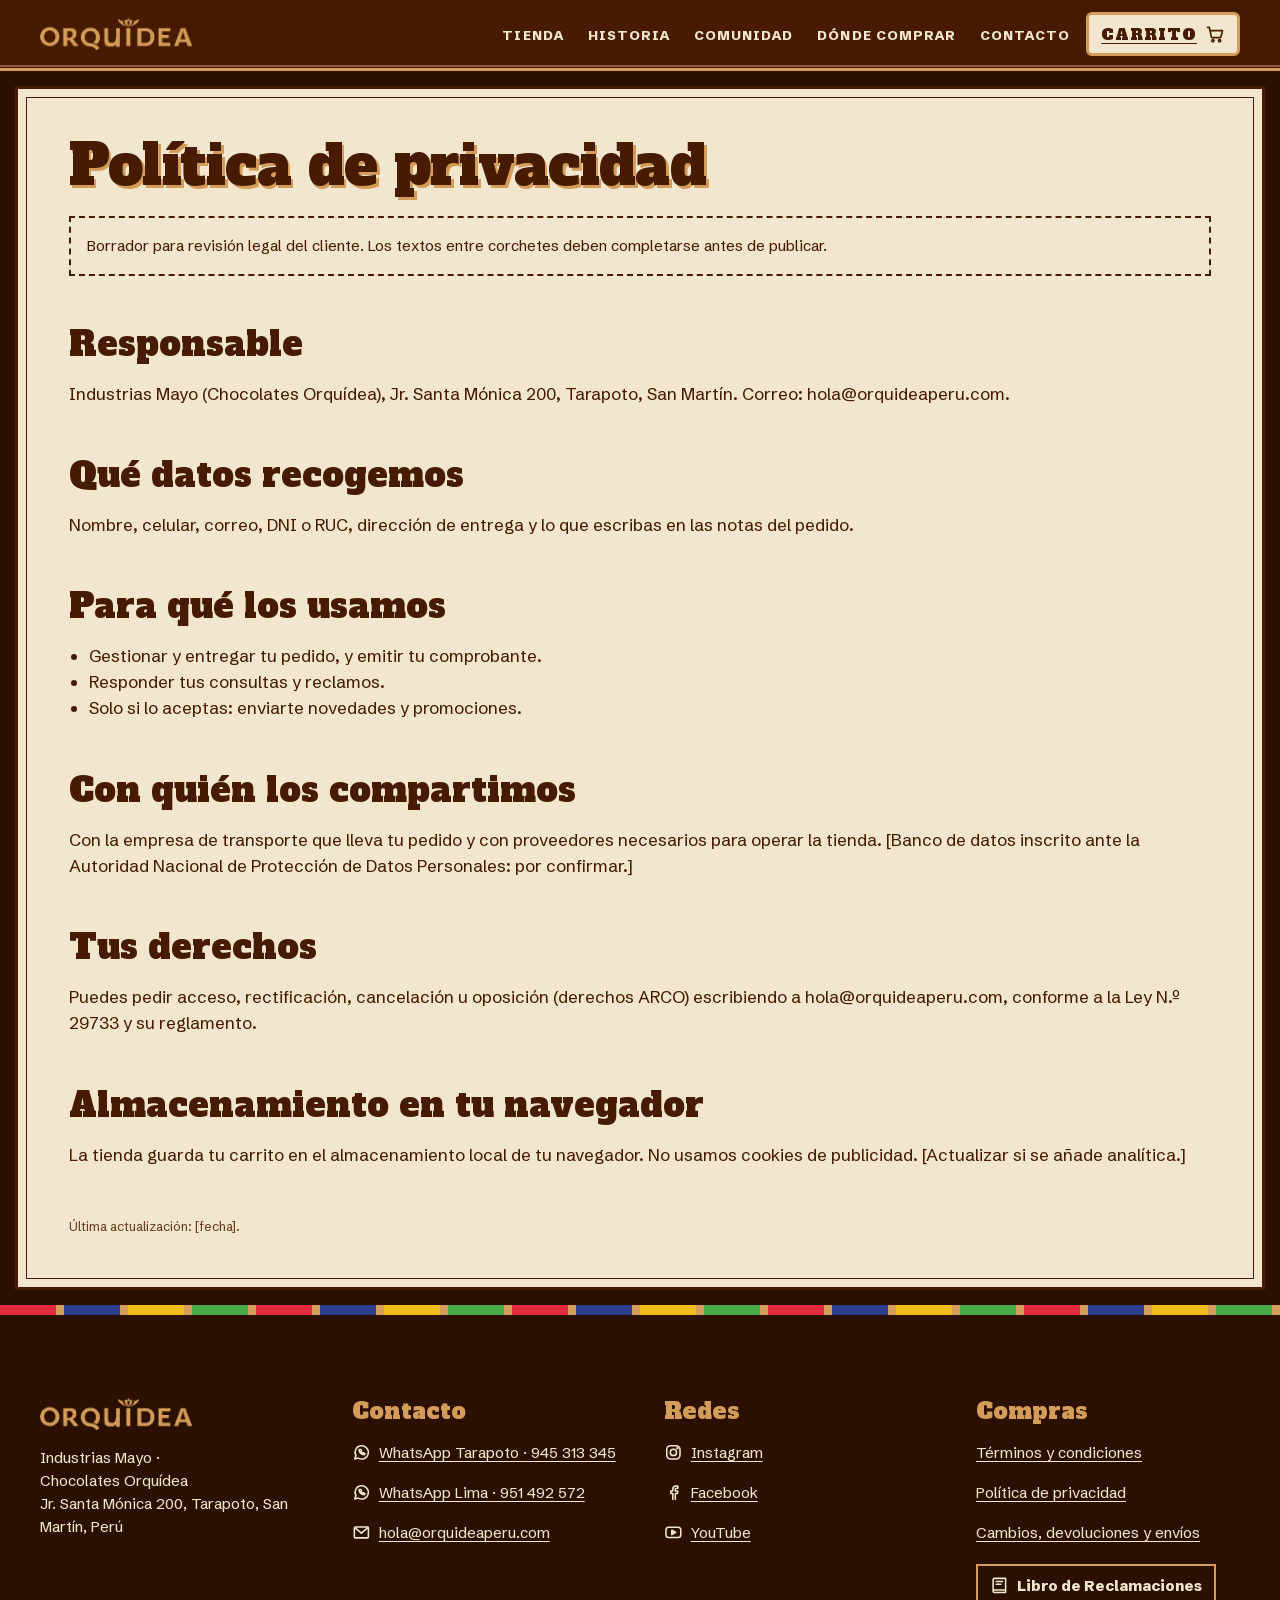
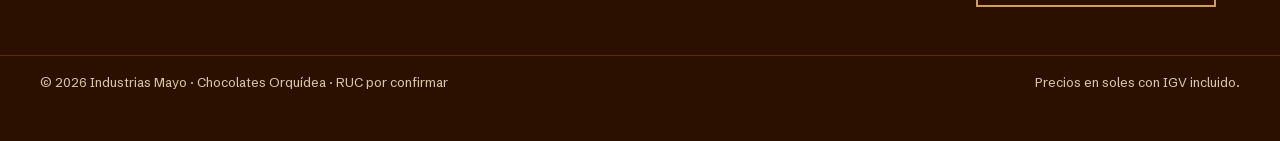
<file: legal/privacidad.html>
<!doctype html>
<html lang="es-PE">
<head>
<meta charset="utf-8">
<meta name="viewport" content="width=device-width, initial-scale=1">
<meta name="robots" content="noindex, nofollow">
<title>Política de privacidad · Chocolate Orquídea</title>
<meta name="description" content="Cómo trata Chocolate Orquídea tus datos personales (Ley N.º 29733).">
<link rel="canonical" href="https://orquideaperu.com/legal/privacidad.html">
<meta name="theme-color" content="#471b00">
<meta property="og:type" content="website">
<meta property="og:locale" content="es_PE">
<meta property="og:site_name" content="Chocolate Orquídea">
<meta property="og:title" content="Política de privacidad · Chocolate Orquídea">
<meta property="og:description" content="Cómo trata Chocolate Orquídea tus datos personales (Ley N.º 29733).">
<meta property="og:url" content="https://eduardolc21.github.io/orquidea-web/legal/privacidad.html">
<meta property="og:image" content="https://eduardolc21.github.io/orquidea-web/assets/img/og-orquidea.jpg">
<meta name="twitter:card" content="summary_large_image">
<link rel="icon" href="../assets/img/favicon-32.png" sizes="32x32" type="image/png">
<link rel="icon" href="../assets/brand/logo/orquidea-isotipo.svg" type="image/svg+xml">
<link rel="apple-touch-icon" href="../assets/img/apple-touch-icon.png">
<link rel="preload" href="../assets/fonts/alfa-slab-one-latin.woff2" as="font" type="font/woff2" crossorigin>
<link rel="preload" href="../assets/fonts/schibsted-grotesk-latin-var.woff2" as="font" type="font/woff2" crossorigin>
<link rel="stylesheet" href="../css/tokens.css">
<link rel="stylesheet" href="../css/base.css">
<link rel="stylesheet" href="../css/components.css">
<link rel="stylesheet" href="../css/sections.css">
<script type="module" src="../js/nav.js"></script>
</head>
<body>
<a class="orq-skip" href="#contenido">Saltar al contenido</a>
<header class="orq-header">
  <div class="orq-header__inner">
    <a class="orq-header__brand" href="../index.html" aria-label="Chocolate Orquídea, inicio"><img class="orq-logo" src="../assets/img/logo-orquidea-oro-320.webp" srcset="../assets/img/logo-orquidea-oro-320.webp 320w, ../assets/img/logo-orquidea-oro-640.webp 640w" sizes="9.5rem" width="320" height="67" alt=""></a>
    <nav class="orq-nav" id="orq-nav" data-orq-nav aria-label="Principal">
      <ul class="orq-nav__list" role="list"><li><a class="orq-nav__link" href="../index.html#tienda">Tienda</a></li><li><a class="orq-nav__link" href="../index.html#historia">Historia</a></li><li><a class="orq-nav__link" href="../index.html#comunidad">Comunidad</a></li><li><a class="orq-nav__link" href="../index.html#donde-comprar">Dónde comprar</a></li><li><a class="orq-nav__link" href="../index.html#contacto">Contacto</a></li></ul>
    </nav>
    <button class="orq-btn orq-btn--ghost orq-btn--icon orq-nav__toggle" type="button" data-orq-nav-toggle aria-expanded="false" aria-controls="orq-nav" aria-label="Menú"><svg class="orq-icon" aria-hidden="true" focusable="false"><use href="../assets/icons.svg#i-menu"></use></svg></button>
    <a class="orq-plate" href="../checkout.html"><span class="orq-plate__label">Carrito</span><svg class="orq-icon" aria-hidden="true" focusable="false"><use href="../assets/icons.svg#i-cart"></use></svg></a>
  </div>
</header>
<main class="orq-main orq-wrap" id="contenido">
  <article class="orq-board orq-board--light orq-page orq-legal orq-prose" style="max-width:none"><h1 class="orq-letter orq-title">Política de privacidad</h1><p class="orq-notice" style="margin-bottom:var(--orq-space-md)">Borrador para revisión legal del cliente. Los textos entre corchetes deben completarse antes de publicar.</p>
<h2>Responsable</h2><p>Industrias Mayo (Chocolates Orquídea), Jr. Santa Mónica 200, Tarapoto, San Martín. Correo: hola@orquideaperu.com.</p>
<h2>Qué datos recogemos</h2><p>Nombre, celular, correo, DNI o RUC, dirección de entrega y lo que escribas en las notas del pedido.</p>
<h2>Para qué los usamos</h2><ul><li>Gestionar y entregar tu pedido, y emitir tu comprobante.</li><li>Responder tus consultas y reclamos.</li><li>Solo si lo aceptas: enviarte novedades y promociones.</li></ul>
<h2>Con quién los compartimos</h2><p>Con la empresa de transporte que lleva tu pedido y con proveedores necesarios para operar la tienda. [Banco de datos inscrito ante la Autoridad Nacional de Protección de Datos Personales: por confirmar.]</p>
<h2>Tus derechos</h2><p>Puedes pedir acceso, rectificación, cancelación u oposición (derechos ARCO) escribiendo a hola@orquideaperu.com, conforme a la Ley N.º 29733 y su reglamento.</p>
<h2>Almacenamiento en tu navegador</h2><p>La tienda guarda tu carrito en el almacenamiento local de tu navegador. No usamos cookies de publicidad. [Actualizar si se añade analítica.]</p>
<p style="margin-top:var(--orq-space-lg)" class="orq-field__hint">Última actualización: [fecha].</p></article>
</main>
<footer class="orq-footer" id="contacto">
  <div class="orq-stripe" aria-hidden="true"></div>
  <span id="contactanos" aria-hidden="true"></span>
  <div class="orq-footer__inner">
    <div>
      <img class="orq-logo" src="../assets/img/logo-orquidea-oro-320.webp" srcset="../assets/img/logo-orquidea-oro-320.webp 320w, ../assets/img/logo-orquidea-oro-640.webp 640w" sizes="9.5rem" width="320" height="67" alt="Orquídea" loading="lazy">
      <p class="orq-footer__list" style="margin-top:var(--orq-space-sm)">Industrias Mayo · Chocolates Orquídea<br>Jr. Santa Mónica 200, Tarapoto, San Martín, Perú</p>
    </div>
    <div>
      <h2 class="orq-footer__title">Contacto</h2>
      <ul class="orq-footer__list" role="list">
        <li><a href="https://wa.me/51945313345" rel="noopener"><svg class="orq-icon" aria-hidden="true" focusable="false"><use href="../assets/icons.svg#i-whatsapp"></use></svg> WhatsApp Tarapoto · 945 313 345</a></li>
        <li><a href="https://wa.me/51951492572" rel="noopener"><svg class="orq-icon" aria-hidden="true" focusable="false"><use href="../assets/icons.svg#i-whatsapp"></use></svg> WhatsApp Lima · 951 492 572</a></li>
        <li><a href="mailto:hola@orquideaperu.com"><svg class="orq-icon" aria-hidden="true" focusable="false"><use href="../assets/icons.svg#i-mail"></use></svg> hola@orquideaperu.com</a></li>
      </ul>
    </div>
    <div>
      <h2 class="orq-footer__title">Redes</h2>
      <ul class="orq-footer__list" role="list">
        <li><a href="https://www.instagram.com/chocolateorquideaperu/" rel="noopener"><svg class="orq-icon" aria-hidden="true" focusable="false"><use href="../assets/icons.svg#i-instagram"></use></svg> Instagram</a></li>
        <li><a href="https://www.facebook.com/chocolatesorquideaperu" rel="noopener"><svg class="orq-icon" aria-hidden="true" focusable="false"><use href="../assets/icons.svg#i-facebook"></use></svg> Facebook</a></li>
        <li><a href="https://www.youtube.com/watch?v=lpyuCaFZwA0" rel="noopener"><svg class="orq-icon" aria-hidden="true" focusable="false"><use href="../assets/icons.svg#i-youtube"></use></svg> YouTube</a></li>
      </ul>
    </div>
    <div>
      <h2 class="orq-footer__title">Compras</h2>
      <ul class="orq-footer__list" role="list">
        <li><a href="../legal/terminos.html">Términos y condiciones</a></li>
        <li><a href="../legal/privacidad.html">Política de privacidad</a></li>
        <li><a href="../legal/cambios-y-envios.html">Cambios, devoluciones y envíos</a></li>
      </ul>
      <p style="margin-top:var(--orq-space-sm)"><a class="orq-reclamaciones" href="../legal/libro-reclamaciones.html"><svg class="orq-icon" aria-hidden="true" focusable="false"><use href="../assets/icons.svg#i-book"></use></svg> Libro de Reclamaciones</a></p>
    </div>
  </div>
  <div class="orq-footer__legal">
    <p>© <span data-orq-year>2026</span> Industrias Mayo · Chocolates Orquídea · RUC por confirmar</p>
    <p>Precios en soles con IGV incluido.</p>
  </div>
</footer>

</body>
</html>
</file>
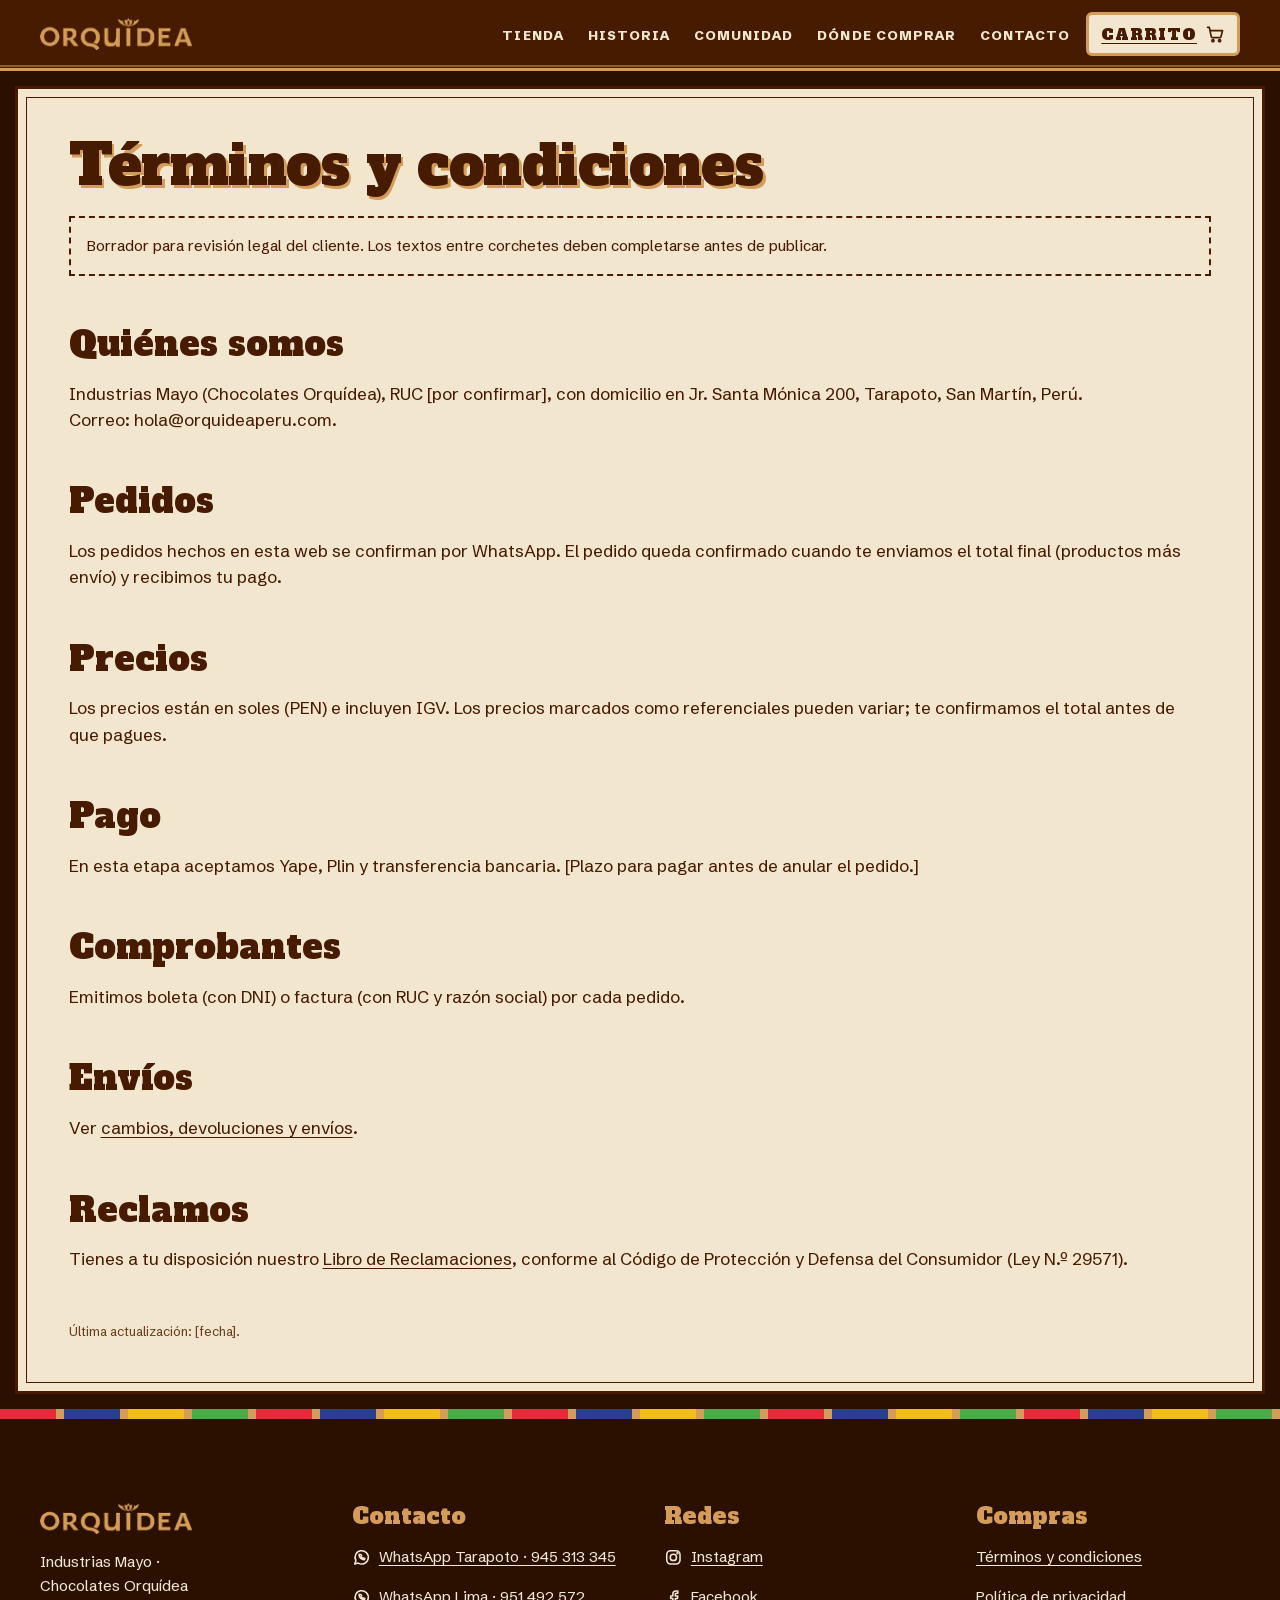
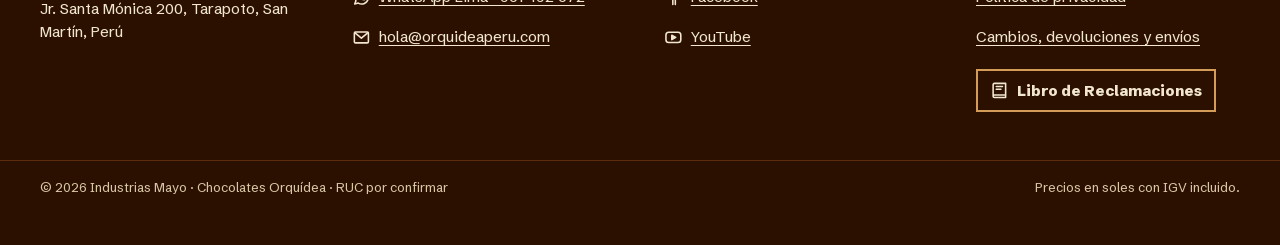
<file: legal/terminos.html>
<!doctype html>
<html lang="es-PE">
<head>
<meta charset="utf-8">
<meta name="viewport" content="width=device-width, initial-scale=1">
<meta name="robots" content="noindex, nofollow">
<title>Términos y condiciones · Chocolate Orquídea</title>
<meta name="description" content="Condiciones de compra en la tienda en línea de Chocolate Orquídea.">
<link rel="canonical" href="https://orquideaperu.com/legal/terminos.html">
<meta name="theme-color" content="#471b00">
<meta property="og:type" content="website">
<meta property="og:locale" content="es_PE">
<meta property="og:site_name" content="Chocolate Orquídea">
<meta property="og:title" content="Términos y condiciones · Chocolate Orquídea">
<meta property="og:description" content="Condiciones de compra en la tienda en línea de Chocolate Orquídea.">
<meta property="og:url" content="https://eduardolc21.github.io/orquidea-web/legal/terminos.html">
<meta property="og:image" content="https://eduardolc21.github.io/orquidea-web/assets/img/og-orquidea.jpg">
<meta name="twitter:card" content="summary_large_image">
<link rel="icon" href="../assets/img/favicon-32.png" sizes="32x32" type="image/png">
<link rel="icon" href="../assets/brand/logo/orquidea-isotipo.svg" type="image/svg+xml">
<link rel="apple-touch-icon" href="../assets/img/apple-touch-icon.png">
<link rel="preload" href="../assets/fonts/alfa-slab-one-latin.woff2" as="font" type="font/woff2" crossorigin>
<link rel="preload" href="../assets/fonts/schibsted-grotesk-latin-var.woff2" as="font" type="font/woff2" crossorigin>
<link rel="stylesheet" href="../css/tokens.css">
<link rel="stylesheet" href="../css/base.css">
<link rel="stylesheet" href="../css/components.css">
<link rel="stylesheet" href="../css/sections.css">
<script type="module" src="../js/nav.js"></script>
</head>
<body>
<a class="orq-skip" href="#contenido">Saltar al contenido</a>
<header class="orq-header">
  <div class="orq-header__inner">
    <a class="orq-header__brand" href="../index.html" aria-label="Chocolate Orquídea, inicio"><img class="orq-logo" src="../assets/img/logo-orquidea-oro-320.webp" srcset="../assets/img/logo-orquidea-oro-320.webp 320w, ../assets/img/logo-orquidea-oro-640.webp 640w" sizes="9.5rem" width="320" height="67" alt=""></a>
    <nav class="orq-nav" id="orq-nav" data-orq-nav aria-label="Principal">
      <ul class="orq-nav__list" role="list"><li><a class="orq-nav__link" href="../index.html#tienda">Tienda</a></li><li><a class="orq-nav__link" href="../index.html#historia">Historia</a></li><li><a class="orq-nav__link" href="../index.html#comunidad">Comunidad</a></li><li><a class="orq-nav__link" href="../index.html#donde-comprar">Dónde comprar</a></li><li><a class="orq-nav__link" href="../index.html#contacto">Contacto</a></li></ul>
    </nav>
    <button class="orq-btn orq-btn--ghost orq-btn--icon orq-nav__toggle" type="button" data-orq-nav-toggle aria-expanded="false" aria-controls="orq-nav" aria-label="Menú"><svg class="orq-icon" aria-hidden="true" focusable="false"><use href="../assets/icons.svg#i-menu"></use></svg></button>
    <a class="orq-plate" href="../checkout.html"><span class="orq-plate__label">Carrito</span><svg class="orq-icon" aria-hidden="true" focusable="false"><use href="../assets/icons.svg#i-cart"></use></svg></a>
  </div>
</header>
<main class="orq-main orq-wrap" id="contenido">
  <article class="orq-board orq-board--light orq-page orq-legal orq-prose" style="max-width:none"><h1 class="orq-letter orq-title">Términos y condiciones</h1><p class="orq-notice" style="margin-bottom:var(--orq-space-md)">Borrador para revisión legal del cliente. Los textos entre corchetes deben completarse antes de publicar.</p>
<h2>Quiénes somos</h2><p>Industrias Mayo (Chocolates Orquídea), RUC [por confirmar], con domicilio en Jr. Santa Mónica 200, Tarapoto, San Martín, Perú. Correo: hola@orquideaperu.com.</p>
<h2>Pedidos</h2><p>Los pedidos hechos en esta web se confirman por WhatsApp. El pedido queda confirmado cuando te enviamos el total final (productos más envío) y recibimos tu pago.</p>
<h2>Precios</h2><p>Los precios están en soles (PEN) e incluyen IGV. Los precios marcados como referenciales pueden variar; te confirmamos el total antes de que pagues.</p>
<h2>Pago</h2><p>En esta etapa aceptamos Yape, Plin y transferencia bancaria. [Plazo para pagar antes de anular el pedido.]</p>
<h2>Comprobantes</h2><p>Emitimos boleta (con DNI) o factura (con RUC y razón social) por cada pedido.</p>
<h2>Envíos</h2><p>Ver <a href="cambios-y-envios.html">cambios, devoluciones y envíos</a>.</p>
<h2>Reclamos</h2><p>Tienes a tu disposición nuestro <a href="libro-reclamaciones.html">Libro de Reclamaciones</a>, conforme al Código de Protección y Defensa del Consumidor (Ley N.º 29571).</p>
<p style="margin-top:var(--orq-space-lg)" class="orq-field__hint">Última actualización: [fecha].</p></article>
</main>
<footer class="orq-footer" id="contacto">
  <div class="orq-stripe" aria-hidden="true"></div>
  <span id="contactanos" aria-hidden="true"></span>
  <div class="orq-footer__inner">
    <div>
      <img class="orq-logo" src="../assets/img/logo-orquidea-oro-320.webp" srcset="../assets/img/logo-orquidea-oro-320.webp 320w, ../assets/img/logo-orquidea-oro-640.webp 640w" sizes="9.5rem" width="320" height="67" alt="Orquídea" loading="lazy">
      <p class="orq-footer__list" style="margin-top:var(--orq-space-sm)">Industrias Mayo · Chocolates Orquídea<br>Jr. Santa Mónica 200, Tarapoto, San Martín, Perú</p>
    </div>
    <div>
      <h2 class="orq-footer__title">Contacto</h2>
      <ul class="orq-footer__list" role="list">
        <li><a href="https://wa.me/51945313345" rel="noopener"><svg class="orq-icon" aria-hidden="true" focusable="false"><use href="../assets/icons.svg#i-whatsapp"></use></svg> WhatsApp Tarapoto · 945 313 345</a></li>
        <li><a href="https://wa.me/51951492572" rel="noopener"><svg class="orq-icon" aria-hidden="true" focusable="false"><use href="../assets/icons.svg#i-whatsapp"></use></svg> WhatsApp Lima · 951 492 572</a></li>
        <li><a href="mailto:hola@orquideaperu.com"><svg class="orq-icon" aria-hidden="true" focusable="false"><use href="../assets/icons.svg#i-mail"></use></svg> hola@orquideaperu.com</a></li>
      </ul>
    </div>
    <div>
      <h2 class="orq-footer__title">Redes</h2>
      <ul class="orq-footer__list" role="list">
        <li><a href="https://www.instagram.com/chocolateorquideaperu/" rel="noopener"><svg class="orq-icon" aria-hidden="true" focusable="false"><use href="../assets/icons.svg#i-instagram"></use></svg> Instagram</a></li>
        <li><a href="https://www.facebook.com/chocolatesorquideaperu" rel="noopener"><svg class="orq-icon" aria-hidden="true" focusable="false"><use href="../assets/icons.svg#i-facebook"></use></svg> Facebook</a></li>
        <li><a href="https://www.youtube.com/watch?v=lpyuCaFZwA0" rel="noopener"><svg class="orq-icon" aria-hidden="true" focusable="false"><use href="../assets/icons.svg#i-youtube"></use></svg> YouTube</a></li>
      </ul>
    </div>
    <div>
      <h2 class="orq-footer__title">Compras</h2>
      <ul class="orq-footer__list" role="list">
        <li><a href="../legal/terminos.html">Términos y condiciones</a></li>
        <li><a href="../legal/privacidad.html">Política de privacidad</a></li>
        <li><a href="../legal/cambios-y-envios.html">Cambios, devoluciones y envíos</a></li>
      </ul>
      <p style="margin-top:var(--orq-space-sm)"><a class="orq-reclamaciones" href="../legal/libro-reclamaciones.html"><svg class="orq-icon" aria-hidden="true" focusable="false"><use href="../assets/icons.svg#i-book"></use></svg> Libro de Reclamaciones</a></p>
    </div>
  </div>
  <div class="orq-footer__legal">
    <p>© <span data-orq-year>2026</span> Industrias Mayo · Chocolates Orquídea · RUC por confirmar</p>
    <p>Precios en soles con IGV incluido.</p>
  </div>
</footer>

</body>
</html>
</file>
<file: css/tokens.css>
/* ==========================================================================
   Chocolate Orquídea · tokens
   ÚNICO archivo con colores, tipografía, espaciado, radios y sombras.
   Se reutiliza tal cual en WordPress/WooCommerce (ver MIGRACION-WOOCOMMERCE.md).
   ========================================================================== */

@font-face {
  font-family: "Alfa Slab One";
  src: url("../assets/fonts/alfa-slab-one-latin.woff2") format("woff2");
  font-weight: 400;
  font-style: normal;
  font-display: swap;
  unicode-range: U+0000-00FF, U+0131, U+0152-0153, U+02BB-02BC, U+02C6, U+02DA, U+02DC, U+2000-206F, U+20AC, U+2122, U+2212;
}
@font-face {
  font-family: "Schibsted Grotesk";
  src: url("../assets/fonts/schibsted-grotesk-latin-var.woff2") format("woff2");
  font-weight: 400 800;
  font-style: normal;
  font-display: swap;
  unicode-range: U+0000-00FF, U+0131, U+0152-0153, U+02BB-02BC, U+02C6, U+02DA, U+02DC, U+2000-206F, U+20AC, U+2122, U+2212;
}

:root {
  /* --- Esmaltes de marca (tomados del logo y los empaques) --- */
  --orq-cacao: #471b00;          /* fondo de marca */
  --orq-cacao-deep: #2b1000;     /* la pared entre tablones */
  --orq-cacao-soft: #5c2a0c;     /* relieve sobre cacao */
  --orq-gold: #d39c58;           /* logotipo dorado */
  --orq-gold-soft: #e6c18f;
  --orq-cream: #f2e6cf;          /* letra clara / tablón claro */
  --orq-cream-deep: #e5d4b3;
  --orq-red: #e32c3b;            /* rojo orquídea: ÚNICA tinta de estado */
  --orq-red-ink: #b81e2c;        /* rojo para fondos con texto (contraste AA) */

  /* --- Colores de línea (solo para pizarras de producto) --- */
  --orq-linea-azul: #2b3f8f;
  --orq-linea-amarillo: #f0bd1c;
  --orq-linea-crema: #ead8bd;
  --orq-linea-rojo: #c8261f;
  --orq-linea-cacao: #5c2a0c;
  --orq-linea-blanco: #f7f3ea;
  --orq-linea-verde: #4caa48;
  --orq-linea-celeste: #2b9ad6;
  --orq-linea-naranja: #ec8418;
  --orq-linea-fucsia: #b8285e;

  /* --- Roles --- */
  --orq-bg: var(--orq-cacao-deep);
  --orq-text: var(--orq-cream);
  --orq-text-on-light: var(--orq-cacao);
  --orq-muted-on-dark: #d9c6a6;   /* texto secundario sobre cacao (≥ 7:1) */
  --orq-muted-on-light: #6b3d1c;  /* texto secundario sobre crema (≥ 7:1) */
  --orq-accent: var(--orq-gold);
  --orq-state: var(--orq-red);
  --orq-state-fill: var(--orq-red-ink);
  --orq-success: #2f6b2a;
  --orq-error: var(--orq-red-ink);
  --orq-focus: var(--orq-red);
  --orq-focus-halo: var(--orq-cream);
  --orq-selection-bg: var(--orq-gold);
  --orq-selection-text: var(--orq-cacao);

  /* --- Tipografía --- */
  --orq-font-display: "Alfa Slab One", "Rockwell", "Roboto Slab", Georgia, serif;
  --orq-font-body: "Schibsted Grotesk", "Helvetica Neue", Arial, sans-serif;
  --orq-text-xs: 0.8125rem;
  --orq-text-sm: 0.9375rem;
  --orq-text-md: 1.0625rem;
  --orq-text-lg: clamp(1.1875rem, 1.05rem + 0.5vw, 1.375rem);
  --orq-text-xl: clamp(1.5rem, 1.2rem + 1.2vw, 2.125rem);
  --orq-text-2xl: clamp(2rem, 1.4rem + 2.6vw, 3.5rem);
  --orq-text-hero: clamp(2.75rem, 0.9rem + 7.4vw, 8.25rem);
  --orq-leading-tight: 0.95;
  --orq-leading-snug: 1.2;
  --orq-leading-body: 1.55;
  --orq-tracking-caps: 0.08em;
  --orq-weight-regular: 420;
  --orq-weight-bold: 720;
  --orq-weight-black: 800;

  /* --- Sombra de rótulo (la "sombra" pintada de la letra) --- */
  --orq-shade-1: var(--orq-red);
  --orq-shade-2: var(--orq-cacao-deep);
  --orq-letter-shade: 0.045em 0.045em 0 var(--orq-shade-1), 0.08em 0.08em 0 var(--orq-shade-2);
  --orq-letter-shade-light: 0.05em 0.05em 0 var(--orq-gold);
  --orq-board-shade: 0.4rem 0.4rem 0 var(--orq-red);   /* sombra pintada del rótulo (pizarras y CTA) */
  --orq-shadow-drawer: -1.5rem 0 3rem rgb(20 6 0 / 0.55);
  --orq-shadow-lift: 0 0.75rem 1.75rem rgb(20 6 0 / 0.35);

  /* --- Espaciado (escala única) --- */
  --orq-space-3xs: 0.25rem;
  --orq-space-2xs: 0.5rem;
  --orq-space-xs: 0.75rem;
  --orq-space-sm: 1rem;
  --orq-space-md: 1.5rem;
  --orq-space-lg: clamp(2rem, 1.5rem + 2vw, 3rem);
  --orq-space-xl: clamp(3rem, 2rem + 4vw, 5.5rem);
  --orq-gutter: clamp(1rem, 0.5rem + 2.5vw, 3.5rem);
  --orq-board-gap: clamp(0.5rem, 0.3rem + 0.8vw, 1rem);   /* separación medida entre tablones */
  --orq-board-pad: clamp(1.25rem, 0.6rem + 3.2vw, 4rem);
  --orq-max: 90rem;
  --orq-measure: 66ch;

  /* --- Bordes y radios (rótulo = esquinas casi rectas) --- */
  --orq-filete: 3px;          /* filete exterior del tablón */
  --orq-filete-inner: 1px;    /* filete interior */
  --orq-filete-inset: 0.5rem;
  --orq-radius-sm: 2px;
  --orq-radius-md: 4px;
  --orq-radius-plate: 6px;

  /* --- Capas y movimiento --- */
  --orq-z-header: 50;
  --orq-z-dock: 60;
  --orq-z-drawer: 80;
  --orq-ease-out: cubic-bezier(0.16, 1, 0.3, 1);
  --orq-dur-fast: 140ms;
  --orq-dur: 320ms;
  --orq-header-h: 4.25rem;
}

@media (prefers-reduced-motion: reduce) {
  :root { --orq-dur-fast: 0ms; --orq-dur: 0ms; }
}
</file>
<file: css/base.css>
/* Reset, tipografía base y utilidades. Sin valores propios: todo viene de tokens.css */
*, *::before, *::after { box-sizing: border-box; }
* { margin: 0; }
html { -webkit-text-size-adjust: 100%; scroll-behavior: smooth; scroll-padding-top: calc(var(--orq-header-h) + var(--orq-space-sm)); }
@media (prefers-reduced-motion: reduce) { html { scroll-behavior: auto; } }
body {
  background: var(--orq-bg);
  color: var(--orq-text);
  font-family: var(--orq-font-body);
  font-size: var(--orq-text-md);
  font-weight: var(--orq-weight-regular);
  line-height: var(--orq-leading-body);
  min-height: 100vh;
  text-rendering: optimizeLegibility;
  -webkit-font-smoothing: antialiased;
}
img, svg, video, iframe { display: block; max-width: 100%; }
img { height: auto; }
input, button, textarea, select { font: inherit; color: inherit; }
button { cursor: pointer; }
h1, h2, h3, h4 { font-family: var(--orq-font-display); font-weight: 400; line-height: var(--orq-leading-snug); text-wrap: balance; }
p, li { text-wrap: pretty; }
a { color: inherit; text-decoration-thickness: 0.08em; text-underline-offset: 0.2em; }
a:hover { text-decoration-color: var(--orq-accent); }
strong, b { font-weight: var(--orq-weight-bold); }
::selection { background: var(--orq-selection-bg); color: var(--orq-selection-text); }
:focus { outline: none; }
:focus-visible { outline: 3px solid var(--orq-focus); outline-offset: 3px; box-shadow: 0 0 0 7px var(--orq-focus-halo); border-radius: var(--orq-radius-sm); }
html { scrollbar-color: var(--orq-gold) var(--orq-cacao-deep); }
input, textarea { caret-color: var(--orq-red); }
[hidden] { display: none !important; }

.orq-visually-hidden {
  position: absolute !important; width: 1px; height: 1px; padding: 0; margin: -1px;
  overflow: hidden; clip: rect(0 0 0 0); white-space: nowrap; border: 0;
}
.orq-skip {
  position: absolute; left: var(--orq-space-sm); top: -10rem; z-index: 100;
  background: var(--orq-cream); color: var(--orq-cacao); padding: var(--orq-space-xs) var(--orq-space-sm);
  font-weight: var(--orq-weight-bold);
}
.orq-skip:focus { top: var(--orq-space-sm); }
.orq-icon { width: 1.25em; height: 1.25em; flex: none; fill: none; stroke: currentColor; stroke-width: 2; stroke-linecap: round; stroke-linejoin: round; }
.orq-icon--fill { fill: currentColor; stroke: none; }
.orq-num { font-variant-numeric: lining-nums; }
.orq-wrap { width: min(100% - 2 * var(--orq-board-gap), var(--orq-max)); margin-inline: auto; }
</file>
<file: css/components.css>
/* ==========================================================================
   Componentes · BEM con prefijo orq-. Los hooks de JS van en data-orq-*.
   ========================================================================== */

/* --- Tablón: el panel esmaltado con doble filete ------------------------- */
.orq-board {
  --board-bg: var(--orq-cacao);
  --board-ink: var(--orq-cream);
  --board-line: var(--orq-gold);
  --board-muted: var(--orq-muted-on-dark);
  position: relative;
  background: var(--board-bg);
  color: var(--board-ink);
  border: var(--orq-filete) solid var(--board-line);
  padding: var(--orq-board-pad);
  margin-block-end: var(--orq-board-gap);
  isolation: isolate;
}
.orq-board::before {
  content: "";
  position: absolute;
  inset: var(--orq-filete-inset);
  border: var(--orq-filete-inner) solid var(--board-line);
  pointer-events: none;
  z-index: -1;
}
.orq-board--light { --board-bg: var(--orq-cream); --board-ink: var(--orq-cacao); --board-line: var(--orq-cacao); --board-muted: var(--orq-muted-on-light); }
.orq-board--gold  { --board-bg: var(--orq-gold);  --board-ink: var(--orq-cacao); --board-line: var(--orq-cacao); --board-muted: var(--orq-cacao); }

/* --- Letra de rótulo ------------------------------------------------------- */
.orq-letter {
  font-family: var(--orq-font-display);
  color: var(--orq-gold);
  text-shadow: var(--orq-letter-shade);
  line-height: var(--orq-leading-tight);
  letter-spacing: -0.01em;
}
.orq-board--light .orq-letter,
.orq-board--gold .orq-letter { color: var(--orq-cacao); text-shadow: var(--orq-letter-shade-light); }
.orq-board--gold .orq-letter { text-shadow: 0.05em 0.05em 0 var(--orq-cream); }
.orq-title { font-size: var(--orq-text-2xl); margin-block-end: var(--orq-space-md); }
.orq-lead { font-size: var(--orq-text-lg); max-width: 52ch; color: var(--board-muted, inherit); }
.orq-prose { max-width: var(--orq-measure); }
.orq-prose > * + * { margin-block-start: var(--orq-space-sm); }
.orq-muted { color: var(--board-muted, var(--orq-muted-on-dark)); }

/* --- Franja de mototaxi (separador pintado) ------------------------------- */
.orq-stripe {
  height: 0.625rem;
  background: repeating-linear-gradient(90deg,
    var(--orq-red) 0 3.5rem, var(--orq-gold) 3.5rem 4rem,
    var(--orq-linea-azul) 4rem 7.5rem, var(--orq-gold) 7.5rem 8rem,
    var(--orq-linea-amarillo) 8rem 11.5rem, var(--orq-gold) 11.5rem 12rem,
    var(--orq-linea-verde) 12rem 15.5rem, var(--orq-gold) 15.5rem 16rem);
}

/* --- Botones ---------------------------------------------------------------- */
.orq-btn {
  --btn-bg: var(--orq-cacao);
  --btn-ink: var(--orq-cream);
  --btn-line: var(--orq-cream);
  display: inline-flex; align-items: center; justify-content: center; gap: var(--orq-space-2xs);
  min-height: 3rem;
  padding: 0.75rem 1.375rem;
  background: var(--btn-bg);
  color: var(--btn-ink);
  border: 2px solid var(--btn-line);
  border-radius: var(--orq-radius-sm);
  font-family: var(--orq-font-body);
  font-size: var(--orq-text-sm);
  font-weight: var(--orq-weight-black);
  letter-spacing: var(--orq-tracking-caps);
  text-transform: uppercase;
  text-decoration: none;
  line-height: 1.1;
  transition: background-color var(--orq-dur-fast), color var(--orq-dur-fast), border-color var(--orq-dur-fast);
}
.orq-btn:hover { --btn-line: var(--orq-gold); }
.orq-btn:active, .orq-btn[aria-pressed="true"] { background: var(--btn-ink); color: var(--btn-bg); }   /* presionar invierte */
.orq-btn:disabled, .orq-btn[aria-disabled="true"] { opacity: 0.55; cursor: not-allowed; }
.orq-btn--primary { --btn-bg: var(--orq-gold); --btn-ink: var(--orq-cacao); --btn-line: var(--orq-cream); font-size: var(--orq-text-md); min-height: 3.5rem; padding-inline: 1.75rem; box-shadow: var(--orq-board-shade); }
.orq-btn--primary:active { box-shadow: none; transform: translate(0.2rem, 0.2rem); }
.orq-btn--primary:hover { --btn-line: var(--orq-cacao); }
.orq-btn--ghost { --btn-bg: transparent; --btn-ink: currentColor; --btn-line: currentColor; }
.orq-btn--ghost:active { background: var(--orq-cream); color: var(--orq-cacao); }
.orq-btn--block { width: 100%; }
.orq-btn--added, .orq-btn--added:hover { --btn-bg: var(--orq-state-fill); --btn-ink: var(--orq-cream); --btn-line: var(--orq-cream); }
.orq-btn--icon { min-height: 2.75rem; min-width: 2.75rem; padding: 0.5rem; }
.orq-board--light .orq-btn--ghost:hover { --btn-line: var(--orq-red-ink); }

/* --- Placa del carrito (placa de mototaxi) --------------------------------- */
.orq-plate {
  display: inline-flex; align-items: center; gap: var(--orq-space-2xs);
  min-height: 2.75rem;
  padding: 0.3rem 0.75rem;
  background: var(--orq-cream);
  color: var(--orq-cacao);
  border: 3px solid var(--orq-gold);
  border-radius: var(--orq-radius-plate);
  font-family: var(--orq-font-display);
  font-size: 1rem;
  letter-spacing: 0.06em;
  text-transform: uppercase;
  line-height: 1;
}
.orq-plate__count { display: inline-block; min-width: 1.6em; padding: 0.15em 0.3em; background: var(--orq-cacao); color: var(--orq-cream); border-radius: var(--orq-radius-sm); text-align: center; }
.orq-plate--has-items { border-color: var(--orq-state); }
.orq-plate--has-items .orq-plate__count { background: var(--orq-state-fill); }
.orq-plate:active { background: var(--orq-cacao); color: var(--orq-cream); }
.orq-plate.is-bump { animation: orq-bump var(--orq-dur) var(--orq-ease-out); }
@keyframes orq-bump { 40% { transform: translateY(-3px) rotate(-2deg); } }

/* --- Cabecera --------------------------------------------------------------- */
.orq-header {
  position: sticky; top: 0; z-index: var(--orq-z-header);
  background: var(--orq-cacao);
  border-bottom: var(--orq-filete) solid var(--orq-gold);
  box-shadow: inset 0 -0.4rem 0 -0.3rem var(--orq-cacao), inset 0 -0.45rem 0 -0.3rem var(--orq-gold);
}
.orq-header__inner { display: flex; align-items: center; gap: var(--orq-space-sm); min-height: var(--orq-header-h); padding-inline: var(--orq-gutter); max-width: var(--orq-max); margin-inline: auto; }
.orq-logo { display: block; width: 9.5rem; height: auto; flex: none; }
.orq-header__brand { display: block; margin-inline-end: auto; padding-block: var(--orq-space-2xs); }
.orq-nav__list { display: flex; gap: var(--orq-space-md); list-style: none; padding: 0; }
.orq-nav__link { font-size: var(--orq-text-xs); font-weight: var(--orq-weight-black); letter-spacing: var(--orq-tracking-caps); text-transform: uppercase; text-decoration: none; padding-block: var(--orq-space-2xs); }
.orq-nav__link:hover { color: var(--orq-gold); }
.orq-nav__toggle { display: none; }
@media (max-width: 63.99em) {
  .orq-nav__toggle { display: inline-flex; }
  .orq-nav { position: absolute; inset: 100% 0 auto; background: var(--orq-cacao); border-bottom: var(--orq-filete) solid var(--orq-gold); padding: var(--orq-space-sm) var(--orq-gutter) var(--orq-space-md); }
  .orq-nav:not(.is-open) { display: none; }
  .orq-nav__list { flex-direction: column; gap: 0; }
  .orq-nav__link { display: block; font-family: var(--orq-font-display); font-size: var(--orq-text-xl); font-weight: 400; letter-spacing: 0; text-transform: none; padding-block: var(--orq-space-2xs); color: var(--orq-gold); }
}
@media (max-width: 29.99em) { .orq-header__inner { gap: var(--orq-space-xs); } .orq-logo { width: 7.25rem; } .orq-plate__label { display: none; } }

/* --- Precio ----------------------------------------------------------------- */
.orq-price { font-family: var(--orq-font-display); line-height: 1; white-space: nowrap; }
/* Confianza como trazo: precio sin confirmar = letra de contorno */
@supports (-webkit-text-stroke: 1px) {
  .orq-price--tbc { -webkit-text-fill-color: transparent; -webkit-text-stroke: 1.25px currentColor; }
}
.orq-price__note { display: block; -webkit-text-fill-color: currentColor; margin-block-start: 0.35rem; font-family: var(--orq-font-body); font-size: var(--orq-text-xs); font-weight: var(--orq-weight-bold); letter-spacing: 0.02em; color: inherit; -webkit-text-stroke: 0; }

/* --- Chips de filtro -------------------------------------------------------- */
.orq-chips { display: flex; flex-wrap: wrap; gap: var(--orq-space-2xs); list-style: none; padding: 0; }
.orq-chip {
  min-height: 2.75rem; padding: 0.5rem 1rem;
  background: transparent; color: var(--orq-cacao);
  border: 2px solid var(--orq-cacao); border-radius: var(--orq-radius-sm);
  font-weight: var(--orq-weight-black); font-size: var(--orq-text-sm); letter-spacing: 0.02em;
}
.orq-chip:hover { background: var(--orq-cream-deep); }
.orq-board:not(.orq-board--light) .orq-chip { color: var(--orq-cream); border-color: var(--orq-gold); }
.orq-board:not(.orq-board--light) .orq-chip:hover { background: var(--orq-cacao-soft); }
.orq-chip[aria-pressed="true"], .orq-board .orq-chip[aria-pressed="true"] { background: var(--orq-state-fill); border-color: var(--orq-state-fill); color: var(--orq-cream); }
.orq-chip__count { font-weight: var(--orq-weight-regular); margin-inline-start: 0.25em; }

/* --- Pizarra de producto ---------------------------------------------------- */
.orq-card {
  --card-bg: var(--orq-linea-cacao); --card-ink: var(--orq-cream);
  position: relative; display: flex; flex-direction: column;
  background: var(--card-bg); color: var(--card-ink);
  border: var(--orq-filete) solid var(--orq-cream);
  box-shadow: var(--orq-board-shade);
  isolation: isolate;
}
.orq-card::before { content: ""; position: absolute; inset: 0.375rem; border: 1px solid currentColor; opacity: 0.55; pointer-events: none; z-index: -1; }
.orq-card--azul { --card-bg: var(--orq-linea-azul); }
.orq-card--amarillo { --card-bg: var(--orq-linea-amarillo); --card-ink: var(--orq-cacao); }
.orq-card--crema { --card-bg: var(--orq-linea-crema); --card-ink: var(--orq-cacao); }
.orq-card--rojo { --card-bg: var(--orq-linea-rojo); }
.orq-card--cacao { --card-bg: var(--orq-linea-cacao); }
.orq-card--blanco { --card-bg: var(--orq-linea-blanco); --card-ink: var(--orq-cacao); }
.orq-card--verde { --card-bg: var(--orq-linea-verde); --card-ink: var(--orq-cacao); }
.orq-card--celeste { --card-bg: var(--orq-linea-celeste); --card-ink: var(--orq-cacao); }
.orq-card--naranja { --card-bg: var(--orq-linea-naranja); --card-ink: var(--orq-cacao); }
.orq-card--fucsia { --card-bg: var(--orq-linea-fucsia); }
.orq-card__media { display: block; aspect-ratio: 4 / 5; padding: var(--orq-space-md) var(--orq-space-md) var(--orq-space-2xs); }
.orq-card__img { width: 100%; height: 100%; object-fit: contain; filter: drop-shadow(0 0.6rem 0.8rem rgb(20 6 0 / 0.35)); transform: rotate(-2.5deg); transition: transform var(--orq-dur) var(--orq-ease-out); }
.orq-card:hover .orq-card__img { transform: rotate(0deg) translateY(-4px); }
.orq-card__img--photo { transform: none; filter: none; height: auto; border: 2px solid currentColor; }
.orq-card__media:has(.orq-card__img--photo) { aspect-ratio: auto; }
.orq-card:hover .orq-card__img--photo { transform: none; }
.orq-card__body { display: flex; flex-direction: column; gap: var(--orq-space-3xs); padding: 0 var(--orq-space-md) var(--orq-space-md); flex: 1; }
.orq-card__title { font-size: var(--orq-text-lg); line-height: 1.1; overflow-wrap: anywhere; }
.orq-card__title a { text-decoration: none; }
.orq-card__title a::after { content: ""; position: absolute; inset: 0; z-index: 0; }  /* toda la pizarra es enlace */
.orq-card__title a:focus-visible { box-shadow: none; outline: none; }
.orq-card:has(.orq-card__title a:focus-visible) { outline: 3px solid var(--orq-focus); outline-offset: 3px; box-shadow: 0 0 0 7px var(--orq-focus-halo); }
.orq-card__meta { font-size: var(--orq-text-sm); font-weight: var(--orq-weight-bold); }
.orq-card__buy { position: relative; z-index: 1; display: flex; flex-wrap: wrap; align-items: end; justify-content: space-between; gap: var(--orq-space-xs); margin-block-start: auto; padding-block-start: var(--orq-space-sm); }
.orq-card__price { font-size: 1.625rem; }
.orq-card .orq-btn { --btn-bg: var(--orq-cacao); --btn-ink: var(--orq-cream); --btn-line: var(--orq-cacao); box-shadow: none; }
.orq-card--cacao .orq-btn, .orq-card--azul .orq-btn, .orq-card--rojo .orq-btn, .orq-card--fucsia .orq-btn { --btn-bg: var(--orq-cream); --btn-ink: var(--orq-cacao); --btn-line: var(--orq-cream); }
.orq-card .orq-btn--added { --btn-bg: var(--orq-state-fill); --btn-ink: var(--orq-cream); --btn-line: var(--orq-cream); }
.orq-card--soldout .orq-card__img { opacity: 0.45; filter: grayscale(0.6); }
.orq-badge { display: inline-block; padding: 0.2rem 0.5rem; background: var(--orq-cacao); color: var(--orq-cream); font-size: var(--orq-text-xs); font-weight: var(--orq-weight-black); letter-spacing: var(--orq-tracking-caps); text-transform: uppercase; }
.orq-card__badge { position: absolute; top: 0.9rem; left: 0.9rem; z-index: 1; }

/* --- Cantidad ----------------------------------------------------------------- */
.orq-qty { display: inline-flex; align-items: stretch; border: 2px solid currentColor; border-radius: var(--orq-radius-sm); }
.orq-qty__btn { display: grid; place-items: center; width: 2.75rem; min-height: 2.75rem; background: none; border: 0; }
.orq-qty__btn:active { background: currentColor; }
.orq-qty__btn:active .orq-icon { stroke: var(--orq-cacao); }
.orq-qty__btn:disabled { opacity: 0.4; cursor: not-allowed; }
.orq-qty__value { min-width: 2.5rem; display: grid; place-items: center; font-weight: var(--orq-weight-black); border-inline: 2px solid currentColor; background: transparent; text-align: center; border-block: 0; -moz-appearance: textfield; }
.orq-qty__value::-webkit-inner-spin-button { -webkit-appearance: none; }

/* --- Cajón del carrito (dialog nativo) -------------------------------------- */
.orq-drawer {
  position: fixed; inset: 0 0 0 auto; margin: 0;
  width: min(100%, 28rem); height: 100%; max-height: 100%; max-width: 100%;
  padding: 0; border: 0; border-left: var(--orq-filete) solid var(--orq-gold);
  background: var(--orq-cacao); color: var(--orq-cream);
  box-shadow: var(--orq-shadow-drawer);
  overflow: hidden;
}
.orq-drawer[open] { display: flex; flex-direction: column; animation: orq-slide-in var(--orq-dur) var(--orq-ease-out); }
.orq-drawer::backdrop { background: rgb(20 6 0 / 0.6); }
@keyframes orq-slide-in { from { transform: translateX(100%); } }
.orq-drawer__head { display: flex; align-items: center; justify-content: space-between; gap: var(--orq-space-sm); padding: var(--orq-space-sm) var(--orq-space-md); border-bottom: 1px solid var(--orq-gold); }
.orq-drawer__title { font-size: var(--orq-text-xl); }
.orq-drawer__body { flex: 1; overflow-y: auto; padding: var(--orq-space-sm) var(--orq-space-md); overscroll-behavior: contain; }
.orq-drawer__foot { padding: var(--orq-space-sm) var(--orq-space-md) var(--orq-space-md); border-top: 1px solid var(--orq-gold); display: grid; gap: var(--orq-space-xs); background: var(--orq-cacao); }
.orq-drawer__row { display: flex; justify-content: space-between; align-items: baseline; gap: var(--orq-space-sm); font-weight: var(--orq-weight-bold); }
.orq-drawer__total { font-family: var(--orq-font-display); font-size: var(--orq-text-xl); font-weight: 400; color: var(--orq-gold); }
.orq-drawer__note { display: flex; gap: var(--orq-space-2xs); align-items: flex-start; font-size: var(--orq-text-sm); color: var(--orq-muted-on-dark); }
.orq-drawer__empty { display: grid; gap: var(--orq-space-sm); justify-items: start; padding-block: var(--orq-space-lg); }
.orq-drawer__empty-title { font-size: var(--orq-text-xl); color: var(--orq-gold); }

.orq-line { display: grid; grid-template-columns: 4.5rem 1fr; gap: var(--orq-space-sm); padding-block: var(--orq-space-sm); border-bottom: 1px dashed var(--orq-cacao-soft); }
.orq-line__thumb { width: 4.5rem; aspect-ratio: 4 / 5; display: grid; place-items: center; background: var(--card-bg, var(--orq-cacao-soft)); border: 2px solid var(--orq-cream); padding: 0.25rem; }
.orq-line__thumb img { width: 100%; height: 100%; object-fit: contain; }
.orq-line__name { font-weight: var(--orq-weight-bold); line-height: 1.25; overflow-wrap: anywhere; }
.orq-line__name a { text-decoration: none; }
.orq-line__unit { font-size: var(--orq-text-xs); color: var(--orq-muted-on-dark); }
.orq-line__controls { display: flex; flex-wrap: wrap; align-items: center; justify-content: space-between; gap: var(--orq-space-2xs); margin-block-start: var(--orq-space-2xs); }
.orq-line__total { font-weight: var(--orq-weight-black); }
.orq-line__remove { background: none; border: 0; color: var(--orq-muted-on-dark); min-width: 2.75rem; min-height: 2.75rem; display: grid; place-items: center; }
.orq-line__remove:hover { color: var(--orq-cream); }

.orq-progress { display: grid; gap: var(--orq-space-3xs); font-size: var(--orq-text-sm); }
.orq-progress__track { height: 0.625rem; background: var(--orq-cacao-deep); border: 1px solid var(--orq-gold); overflow: hidden; }
.orq-progress__fill { height: 100%; width: var(--progress, 0%); background: var(--orq-gold); transition: width var(--orq-dur) var(--orq-ease-out); }
.orq-progress--done .orq-progress__fill { background: var(--orq-state); }

/* --- Barra acoplada (móvil) --------------------------------------------------- */
.orq-dock {
  position: fixed; inset: auto 0 0; z-index: var(--orq-z-dock);
  display: flex; align-items: center; gap: var(--orq-space-xs);
  padding: var(--orq-space-2xs) var(--orq-gutter) calc(var(--orq-space-2xs) + env(safe-area-inset-bottom));
  background: var(--orq-cacao); border-top: var(--orq-filete) solid var(--orq-gold);
  transform: translateY(110%); transition: transform var(--orq-dur) var(--orq-ease-out);
}
.orq-dock.is-visible { transform: none; }
.orq-dock__summary { flex: 1; display: grid; text-align: left; background: none; border: 0; padding: 0.25rem 0; min-height: 2.75rem; line-height: 1.2; }
.orq-dock__count { font-size: var(--orq-text-xs); font-weight: var(--orq-weight-bold); color: var(--orq-muted-on-dark); text-decoration: underline; text-underline-offset: 0.2em; }
.orq-dock__total { font-family: var(--orq-font-display); font-size: var(--orq-text-lg); color: var(--orq-gold); }
@media (min-width: 64em) { .orq-dock { display: none; } }
body.has-dock { padding-bottom: 4.75rem; }
@media (min-width: 64em) { body.has-dock { padding-bottom: 0; } }

/* --- Formularios -------------------------------------------------------------- */
.orq-form { display: grid; gap: var(--orq-space-sm); }
.orq-form__grid { display: grid; gap: var(--orq-space-sm); grid-template-columns: repeat(auto-fit, minmax(min(100%, 15rem), 1fr)); }
.orq-field { display: grid; gap: 0.35rem; align-content: start; }
.orq-field__label { font-weight: var(--orq-weight-bold); font-size: var(--orq-text-sm); }
.orq-field__hint { font-size: var(--orq-text-xs); color: var(--board-muted, var(--orq-muted-on-light)); }
.orq-field__input {
  width: 100%; min-height: 3rem; padding: 0.65rem 0.85rem;
  background: var(--orq-linea-blanco); color: var(--orq-cacao);
  border: 2px solid var(--orq-cacao); border-radius: var(--orq-radius-sm);
}
.orq-field__input::placeholder { color: var(--orq-muted-on-light); opacity: 1; }
textarea.orq-field__input { min-height: 7rem; resize: vertical; }
select.orq-field__input { appearance: none; background-image: linear-gradient(45deg, transparent 50%, var(--orq-cacao) 50%), linear-gradient(135deg, var(--orq-cacao) 50%, transparent 50%); background-position: calc(100% - 1.15rem) 55%, calc(100% - 0.8rem) 55%; background-size: 0.35rem 0.35rem; background-repeat: no-repeat; padding-right: 2.25rem; }
.orq-field__input[aria-invalid="true"] { border-color: var(--orq-error); box-shadow: inset 0 0 0 1px var(--orq-error); }
.orq-field__error { font-size: var(--orq-text-sm); font-weight: var(--orq-weight-bold); color: var(--orq-error); }
.orq-field__error:empty { display: none; }
.orq-check { display: grid; grid-template-columns: 1.5rem 1fr; gap: var(--orq-space-xs); align-items: start; font-size: var(--orq-text-sm); }
.orq-check input { width: 1.375rem; height: 1.375rem; margin-top: 0.1rem; accent-color: var(--orq-red-ink); }
.orq-segmented { display: inline-flex; border: 2px solid var(--orq-cacao); border-radius: var(--orq-radius-sm); }
.orq-segmented label { position: relative; }
.orq-segmented input { position: absolute; opacity: 0; inset: 0; }
.orq-segmented span { display: block; padding: 0.6rem 1.1rem; font-weight: var(--orq-weight-black); font-size: var(--orq-text-sm); cursor: pointer; min-height: 2.75rem; }
.orq-segmented input:checked + span { background: var(--orq-state-fill); color: var(--orq-cream); }
.orq-segmented input:focus-visible + span { outline: 3px solid var(--orq-focus); outline-offset: 2px; }

/* --- Avisos ----------------------------------------------------------------- */
.orq-notice { display: flex; gap: var(--orq-space-xs); align-items: flex-start; padding: var(--orq-space-sm); border: 2px dashed currentColor; font-size: var(--orq-text-sm); }
.orq-notice--error { border-style: solid; border-color: var(--orq-error); color: var(--orq-error); background: var(--orq-linea-blanco); font-weight: var(--orq-weight-bold); }
.orq-toast { position: fixed; z-index: calc(var(--orq-z-drawer) + 1); left: 50%; bottom: var(--orq-space-lg); transform: translateX(-50%); background: var(--orq-cream); color: var(--orq-cacao); border: 3px solid var(--orq-state); padding: var(--orq-space-xs) var(--orq-space-md); font-weight: var(--orq-weight-bold); max-width: calc(100% - 2rem); }

/* --- Pie --------------------------------------------------------------------- */
.orq-footer { background: var(--orq-cacao-deep); color: var(--orq-cream); }
.orq-footer__inner { display: grid; gap: var(--orq-space-lg); grid-template-columns: repeat(auto-fit, minmax(min(100%, 13rem), 1fr)); padding: var(--orq-space-xl) var(--orq-gutter) var(--orq-space-lg); max-width: var(--orq-max); margin-inline: auto; }
.orq-footer__title { font-size: var(--orq-text-lg); color: var(--orq-gold); margin-block-end: var(--orq-space-xs); }
.orq-footer__list { list-style: none; padding: 0; display: grid; gap: var(--orq-space-2xs); font-size: var(--orq-text-sm); }
.orq-footer__list a { display: inline-flex; align-items: center; gap: var(--orq-space-2xs); min-height: 2rem; }
.orq-footer__legal { display: flex; flex-wrap: wrap; justify-content: space-between; gap: var(--orq-space-sm); padding: var(--orq-space-sm) var(--orq-gutter) var(--orq-space-lg); max-width: var(--orq-max); margin-inline: auto; font-size: var(--orq-text-xs); color: var(--orq-muted-on-dark); border-top: 1px solid var(--orq-cacao-soft); }
.orq-reclamaciones { display: inline-flex; align-items: center; gap: var(--orq-space-2xs); padding: 0.5rem 0.75rem; border: 2px solid var(--orq-gold); font-weight: var(--orq-weight-black); text-decoration: none; font-size: var(--orq-text-sm); }
.orq-reclamaciones:hover { background: var(--orq-gold); color: var(--orq-cacao); }
</file>
<file: css/sections.css>
/* ==========================================================================
   Secciones de la one page. Cada sección = un tablón (template-part en WP).
   ========================================================================== */
.orq-main { padding-block-start: var(--orq-board-gap); }

/* --- Hero ------------------------------------------------------------------- */
.orq-hero { display: grid; gap: var(--orq-space-lg); padding-block-end: calc(var(--orq-board-pad) + 1.5rem); overflow: hidden; }
.orq-hero__title { font-size: var(--orq-text-hero); max-width: 12ch; }
.orq-hero__lead { margin-block-start: var(--orq-space-md); font-size: var(--orq-text-lg); max-width: 40ch; color: var(--orq-muted-on-dark); }
.orq-hero__actions { display: flex; flex-wrap: wrap; gap: var(--orq-space-xs); margin-block-start: var(--orq-space-lg); }
.orq-hero__facts { display: flex; flex-wrap: wrap; gap: var(--orq-space-2xs) var(--orq-space-md); margin-block-start: var(--orq-space-lg); padding: 0; list-style: none; font-size: var(--orq-text-sm); font-weight: var(--orq-weight-bold); }
.orq-hero__facts li { display: inline-flex; align-items: center; gap: var(--orq-space-2xs); }
.orq-hero__facts .orq-icon { color: var(--orq-gold); }
.orq-hero__stripe { position: absolute; inset: auto calc(var(--orq-filete-inset) + 1px) calc(var(--orq-filete-inset) + 1px); }
.orq-feature { align-self: center; max-width: 30rem; width: 100%; justify-self: center; }
.orq-feature .orq-card__media { aspect-ratio: 5 / 4; padding: var(--orq-space-md) var(--orq-space-md) 0; }
.orq-feature .orq-card__title { font-size: var(--orq-text-xl); }
.orq-feature .orq-card__price { font-size: var(--orq-text-2xl); }
.orq-feature__tag { position: absolute; top: -0.9rem; right: 1rem; z-index: 2; background: var(--orq-gold); color: var(--orq-cacao); border: 2px solid var(--orq-cacao); padding: 0.3rem 0.7rem; font-weight: var(--orq-weight-black); font-size: var(--orq-text-xs); letter-spacing: var(--orq-tracking-caps); text-transform: uppercase; transform: rotate(3deg); }
@media (min-width: 56em) {
  .orq-hero { grid-template-columns: minmax(0, 1.25fr) minmax(0, 0.85fr); align-items: center; min-height: min(calc(100svh - var(--orq-header-h) - 2 * var(--orq-board-gap)), 52rem); padding-block: var(--orq-space-lg) calc(var(--orq-space-lg) + 1.5rem); }
  /* El rótulo crece con el ancho, pero también respeta el alto: la franja queda dentro del primer viewport */
  .orq-hero__title { font-size: min(var(--orq-text-hero), 12svh); line-height: 0.9; }
  .orq-hero__lead { margin-block-start: var(--orq-space-sm); max-width: 46ch; }
  .orq-hero__actions, .orq-hero__facts { margin-block-start: var(--orq-space-md); }
}

/* --- Tienda ----------------------------------------------------------------- */
.orq-shop__head { display: grid; gap: var(--orq-space-sm); margin-block-end: var(--orq-space-md); }
.orq-shop__intro { display: flex; flex-wrap: wrap; align-items: center; gap: var(--orq-space-2xs) var(--orq-space-md); font-size: var(--orq-text-sm); font-weight: var(--orq-weight-bold); color: var(--board-muted); }
.orq-shop__legend { display: inline-flex; align-items: center; gap: var(--orq-space-2xs); }
.orq-shop__legend .orq-price { font-size: 1.5rem; }
.orq-shop__grid { display: grid; gap: var(--orq-space-xs); grid-template-columns: repeat(2, minmax(0, 1fr)); margin-block-start: var(--orq-space-md); }
@media (min-width: 40em) { .orq-shop__grid { grid-template-columns: repeat(auto-fill, minmax(14rem, 1fr)); gap: var(--orq-space-md); } }
@media (max-width: 39.99em) {
  .orq-shop__head .orq-chips { flex-wrap: nowrap; overflow-x: auto; margin-inline: calc(var(--orq-board-pad) * -1); padding-inline: var(--orq-board-pad); padding-block: 0.4rem; scrollbar-width: none; scroll-padding-inline: var(--orq-board-pad); }
  .orq-shop__head .orq-chip { white-space: nowrap; }
  .orq-shop__grid .orq-card::before { inset: 0.25rem; }
}
@media (max-width: 29.99em) {
  .orq-shop__grid .orq-card__meta { font-size: var(--orq-text-xs); }
  .orq-shop__grid .orq-card__body { padding-inline: var(--orq-space-xs); padding-block-end: var(--orq-space-xs); }
  .orq-shop__grid .orq-card__media { padding: var(--orq-space-sm) var(--orq-space-xs) var(--orq-space-3xs); }
  .orq-shop__grid .orq-card__title { font-size: var(--orq-text-md); }
  .orq-shop__grid .orq-card__price { font-size: 1.3rem; }
  .orq-shop__grid .orq-btn { width: 100%; padding-inline: 0.5rem; }
}
.orq-shop__status { margin-block-start: var(--orq-space-md); }
.orq-shop__more { margin-block-start: var(--orq-space-lg); font-size: var(--orq-text-sm); color: var(--board-muted); }
.orq-card--wide { grid-column: span 2; }
.orq-shop__grid { padding: 0 0.4rem 0.4rem 0; }

/* --- Historia ---------------------------------------------------------------- */
.orq-story { display: grid; gap: var(--orq-space-lg); }
.orq-story__land { position: relative; border: var(--orq-filete) solid var(--orq-gold); }
.orq-story__land img { width: 100%; aspect-ratio: 16 / 7; object-fit: cover; }
.orq-story__place { position: absolute; left: var(--orq-board-pad); bottom: var(--orq-space-sm); background: var(--orq-cacao); color: var(--orq-gold); border: 2px solid var(--orq-gold); padding: 0.35rem 0.75rem; font-weight: var(--orq-weight-black); font-size: var(--orq-text-xs); letter-spacing: var(--orq-tracking-caps); text-transform: uppercase; }
.orq-story__cols { display: grid; gap: var(--orq-space-lg); }
.orq-story__media { display: grid; gap: var(--orq-space-md); }
.orq-story__photo { border: var(--orq-filete) solid var(--orq-cream); }
.orq-story__photo img { width: 100%; aspect-ratio: 4 / 3; object-fit: cover; }
.orq-story__photo figcaption { padding: var(--orq-space-2xs) var(--orq-space-xs); font-size: var(--orq-text-xs); background: var(--orq-cream); color: var(--orq-cacao); font-weight: var(--orq-weight-bold); }
.orq-steps { list-style: none; padding: 0; display: grid; gap: 0; margin-block-start: var(--orq-space-md); border-top: 1px solid var(--orq-gold); }
.orq-steps li { display: grid; grid-template-columns: 1.75rem 1fr; gap: var(--orq-space-xs); padding-block: var(--orq-space-xs); border-bottom: 1px solid var(--orq-gold); }
.orq-steps .orq-icon { color: var(--orq-gold); margin-top: 0.15rem; }
.orq-steps strong { display: block; font-family: var(--orq-font-display); font-weight: 400; color: var(--orq-gold); font-size: var(--orq-text-lg); line-height: 1.2; }
.orq-video { position: relative; display: block; width: 100%; aspect-ratio: 16 / 9; padding: 0; border: var(--orq-filete) solid var(--orq-gold); background: var(--orq-cacao-deep); overflow: hidden; color: var(--orq-cream); }
.orq-video img { width: 100%; height: 100%; object-fit: cover; opacity: 0.8; transition: opacity var(--orq-dur); }
.orq-video:hover img { opacity: 1; }
.orq-video__play { position: absolute; left: 50%; top: 50%; transform: translate(-50%, -50%); display: inline-flex; align-items: center; gap: var(--orq-space-2xs); background: var(--orq-gold); color: var(--orq-cacao); border: 2px solid var(--orq-cream); padding: 0.85rem 1.25rem; font-weight: var(--orq-weight-black); text-transform: uppercase; letter-spacing: var(--orq-tracking-caps); font-size: var(--orq-text-sm); white-space: nowrap; }
.orq-video:active .orq-video__play { background: var(--orq-cacao); color: var(--orq-gold); }
.orq-video iframe { width: 100%; height: 100%; border: 0; }
@media (min-width: 56em) {
  .orq-story__cols { grid-template-columns: minmax(0, 0.9fr) minmax(0, 1.1fr); align-items: start; }
}

/* --- Comunidad ---------------------------------------------------------------- */
.orq-community { display: grid; gap: var(--orq-space-lg); }
.orq-community__photo { border: var(--orq-filete) solid var(--orq-cacao); }
.orq-community__photo img { width: 100%; aspect-ratio: 5 / 4; object-fit: cover; object-position: 50% 30%; }
.orq-pillars { display: grid; gap: var(--orq-space-sm); list-style: none; padding: 0; margin-block-start: var(--orq-space-md); }
.orq-pillars li { padding-block-start: var(--orq-space-xs); border-top: 2px solid var(--orq-cacao); }
.orq-pillars strong { display: block; font-family: var(--orq-font-display); font-weight: 400; font-size: var(--orq-text-lg); line-height: 1.2; }
.orq-families { margin-block-start: var(--orq-space-lg); }
.orq-families__list { list-style: none; padding: 0; display: flex; flex-wrap: wrap; gap: var(--orq-space-xs) var(--orq-space-lg); margin-block: var(--orq-space-xs); }
.orq-families__name { font-family: var(--orq-font-display); font-size: var(--orq-text-xl); line-height: 1.1; }
@supports (-webkit-text-stroke: 1px) { .orq-families__name { -webkit-text-fill-color: transparent; -webkit-text-stroke: 1.25px currentColor; } }
@media (min-width: 56em) {
  .orq-community { grid-template-columns: minmax(0, 1fr) minmax(0, 1fr); align-items: start; }
  .orq-pillars { grid-template-columns: repeat(3, 1fr); }
}

/* --- Certificaciones ---------------------------------------------------------- */
.orq-certs { display: grid; gap: var(--orq-space-sm); }
.orq-certs__seals { display: flex; flex-wrap: wrap; gap: var(--orq-space-md); align-items: center; }
.orq-certs__seals:empty { display: none; }
@media (min-width: 56em) { .orq-certs { grid-template-columns: minmax(0, 0.8fr) minmax(0, 1.2fr); align-items: center; } }

/* --- Dónde comprar ------------------------------------------------------------ */
.orq-where { display: grid; gap: var(--orq-space-lg); }
.orq-where__group h3 { font-size: var(--orq-text-lg); margin-block-end: var(--orq-space-sm); }
.orq-retailers { list-style: none; padding: 0; display: grid; grid-template-columns: repeat(auto-fill, minmax(6.5rem, 1fr)); gap: var(--orq-space-xs); }
.orq-retailers li { display: grid; place-items: center; aspect-ratio: 1; background: var(--orq-cacao); border: 2px solid var(--orq-cacao); outline: 1px solid var(--orq-gold); outline-offset: -0.375rem; padding: var(--orq-space-xs); }
.orq-retailers img { width: 100%; height: auto; object-fit: contain; }
.orq-biolist { list-style: none; padding: 0; display: flex; flex-wrap: wrap; gap: var(--orq-space-2xs); }
.orq-biolist li { padding: 0.35rem 0.75rem; border: 2px solid var(--orq-cacao); font-weight: var(--orq-weight-bold); font-size: var(--orq-text-sm); }
.orq-store { --board-muted: var(--orq-muted-on-dark); padding: var(--orq-space-md); background: var(--orq-cacao); color: var(--orq-cream); border: var(--orq-filete) solid var(--orq-cacao); outline: 1px solid var(--orq-gold); outline-offset: -0.5rem; }
.orq-store h3, .orq-board--light .orq-store .orq-letter { color: var(--orq-gold); text-shadow: var(--orq-letter-shade); }
.orq-store p + p { margin-block-start: var(--orq-space-2xs); }
.orq-store .orq-btn { margin-block-start: var(--orq-space-sm); }
@media (min-width: 56em) { .orq-where { grid-template-columns: 1.1fr 1fr 0.9fr; align-items: start; } }

/* --- Corporativo -------------------------------------------------------------- */
.orq-corp { display: grid; gap: var(--orq-space-lg); }
.orq-corp .orq-field__label { color: var(--orq-cream); }
.orq-corp .orq-field__hint { color: var(--orq-muted-on-dark); }
.orq-corp .orq-field__error { color: var(--orq-cream); background: var(--orq-red-ink); padding: 0.15rem 0.4rem; justify-self: start; }
.orq-corp__actions { display: flex; flex-wrap: wrap; gap: var(--orq-space-xs); }
@media (min-width: 56em) { .orq-corp { grid-template-columns: minmax(0, 0.8fr) minmax(0, 1.2fr); } }

/* --- Páginas internas (ficha, checkout, gracias, legales) ---------------------- */
.orq-page { min-height: 60vh; }
[data-orq-product-page] { min-height: 100svh; }   /* reserva el alto mientras carga: el pie no salta (CLS) */
.orq-crumbs { font-size: var(--orq-text-sm); margin-block-end: var(--orq-space-md); }
.orq-crumbs a { font-weight: var(--orq-weight-bold); }
.orq-product .orq-field__hint { color: var(--board-muted); }
.orq-product { display: grid; gap: var(--orq-space-lg); }
.orq-product > * { min-width: 0; }
.orq-gallery { display: grid; gap: var(--orq-space-xs); min-width: 0; }
.orq-gallery__main { display: block; aspect-ratio: 4 / 5; background: var(--card-bg); border: var(--orq-filete) solid var(--orq-cream); box-shadow: var(--orq-board-shade); padding: var(--orq-space-lg); }
.orq-gallery__main img { width: 100%; height: 100%; object-fit: contain; filter: drop-shadow(0 1rem 1.25rem rgb(20 6 0 / 0.35)); }
.orq-specs { display: grid; grid-template-columns: max-content 1fr; gap: var(--orq-space-2xs) var(--orq-space-md); margin-block: var(--orq-space-md); padding-block: var(--orq-space-sm); border-block: 1px solid var(--board-line); font-size: var(--orq-text-sm); }
.orq-specs dt { font-weight: var(--orq-weight-black); }
.orq-product__buy { display: flex; flex-wrap: wrap; gap: var(--orq-space-sm); align-items: center; margin-block-start: var(--orq-space-md); }
.orq-product__price { font-size: var(--orq-text-2xl); }
.orq-related { margin-block-start: var(--orq-space-xl); }
@media (min-width: 56em) { .orq-product { grid-template-columns: minmax(0, 0.9fr) minmax(0, 1.1fr); align-items: start; } .orq-gallery { position: sticky; top: calc(var(--orq-header-h) + var(--orq-space-md)); } }

.orq-checkout { display: grid; gap: var(--orq-space-lg); }
.orq-checkout__summary { background: var(--orq-cacao); color: var(--orq-cream); padding: var(--orq-space-md); border: var(--orq-filete) solid var(--orq-cacao); outline: 1px solid var(--orq-gold); outline-offset: -0.5rem; align-self: start; }
.orq-checkout__summary .orq-line__unit { color: var(--orq-muted-on-dark); }
.orq-board--light .orq-checkout__summary .orq-letter { color: var(--orq-gold); text-shadow: var(--orq-letter-shade); }
[data-orq-errors] { display: block; }
[data-orq-errors] ul { margin-block-start: var(--orq-space-2xs); padding-inline-start: 1.25rem; display: grid; gap: 0.25rem; }
.orq-fieldset { border: 0; padding: 0; display: grid; gap: var(--orq-space-sm); }
.orq-fieldset legend { font-family: var(--orq-font-display); font-size: var(--orq-text-xl); margin-block-end: var(--orq-space-xs); padding: 0; }
.orq-rates { display: grid; gap: var(--orq-space-2xs); }
.orq-rate { display: grid; grid-template-columns: 1.5rem 1fr auto; gap: var(--orq-space-xs); align-items: center; padding: var(--orq-space-xs) var(--orq-space-sm); border: 2px solid var(--orq-cacao); cursor: pointer; }
.orq-rate input { width: 1.25rem; height: 1.25rem; accent-color: var(--orq-red-ink); }
.orq-rate:has(input:checked) { background: var(--orq-cacao); color: var(--orq-cream); }
.orq-rate__time { display: block; font-size: var(--orq-text-xs); opacity: 0.85; }
@media (min-width: 64em) { .orq-checkout { grid-template-columns: minmax(0, 1.25fr) minmax(0, 0.75fr); align-items: start; } .orq-checkout__summary { position: sticky; top: calc(var(--orq-header-h) + var(--orq-space-md)); } }

.orq-pay { display: grid; gap: var(--orq-space-sm); grid-template-columns: repeat(auto-fit, minmax(min(100%, 16rem), 1fr)); margin-block: var(--orq-space-md); }
.orq-pay__option { padding: var(--orq-space-md); border: var(--orq-filete) solid var(--orq-cacao); background: var(--orq-linea-blanco); }
.orq-pay__option h3 { font-size: var(--orq-text-lg); margin-block-end: var(--orq-space-2xs); }
.orq-order-id { font-family: var(--orq-font-display); font-size: var(--orq-text-xl); letter-spacing: 0.02em; }
.orq-legal h2 { font-size: var(--orq-text-xl); margin-block: var(--orq-space-lg) var(--orq-space-xs); }
.orq-legal ul { padding-inline-start: 1.25rem; }
</file>
